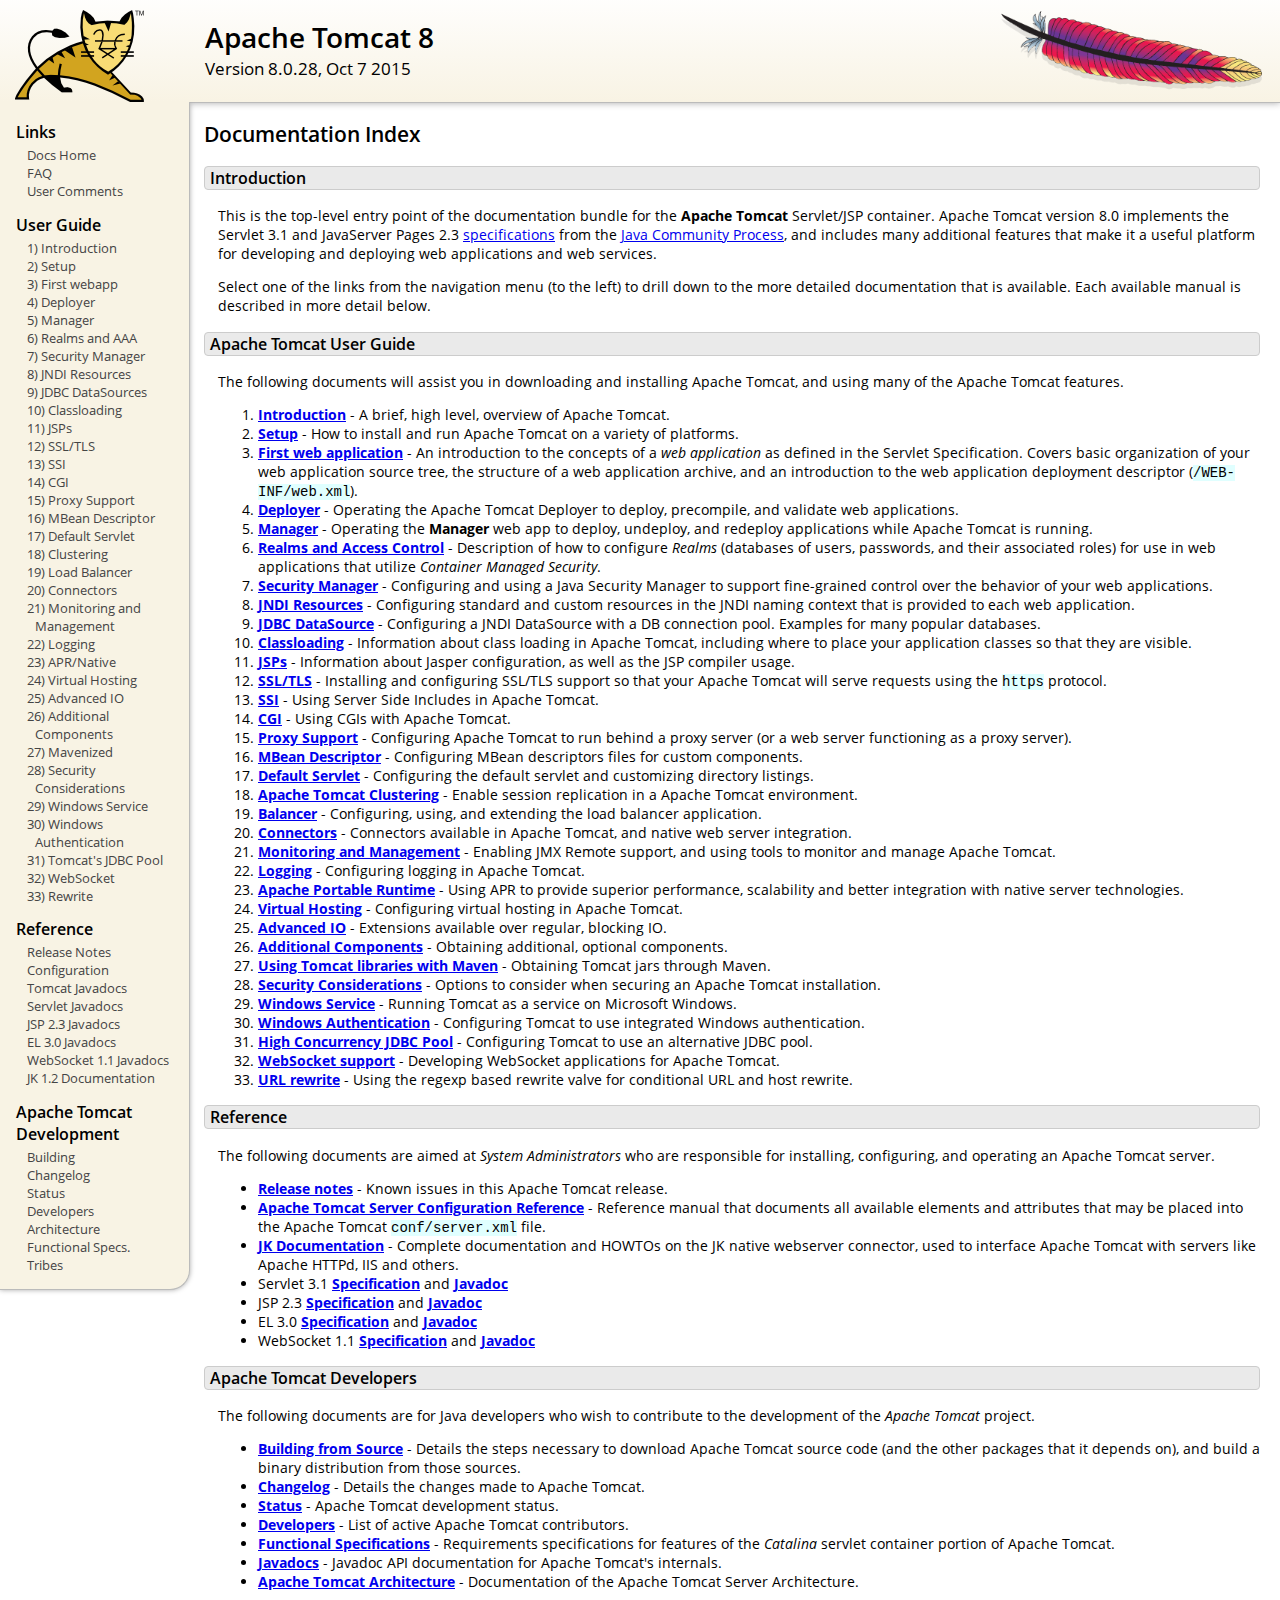
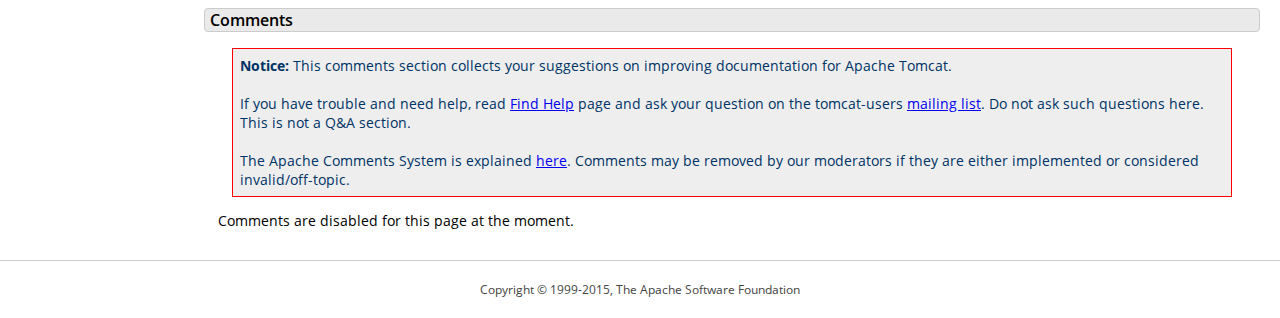
<file: apache-tomcat-8.0.28/webapps/docs/index.html>
<!DOCTYPE html SYSTEM "about:legacy-compat">
<html lang="en"><head><META http-equiv="Content-Type" content="text/html; charset=UTF-8"><link href="./images/docs-stylesheet.css" rel="stylesheet" type="text/css"><title>Apache Tomcat 8 (8.0.28) - Documentation Index</title><meta name="author" content="Craig R. McClanahan"><meta name="author" content="Remy Maucherat"><meta name="author" content="Yoav Shapira"><script type="application/javascript" data-comments-identifier="tomcat-8.0-doc/index">
    "use strict"; // Enable strict mode

    (function() {
      var thisScript = document.currentScript;
      if (!thisScript) { // Workaround for IE <= 11
        var scripts = document.getElementsByTagName("script");
        thisScript = scripts[scripts.length - 1];
      }
      document.addEventListener("DOMContentLoaded", (function() {
        var commentsDiv = document.getElementById("comments_thread");
        var commentsShortname = "tomcat";
        var commentsIdentifier = "http://tomcat.apache.org/" +
          thisScript.getAttribute("data-comments-identifier") + ".html";

        (function(w, d) {
          if (w.location.hostname.toLowerCase() == "tomcat.apache.org") {
            var s = d.createElement("script");
            s.type = "application/javascript";
            s.async = true;
            s.src = "https://comments.apache.org/show_comments.lua?site=" +
              encodeURIComponent(commentsShortname) +
              "&page=" + encodeURIComponent(commentsIdentifier);
            d.head.appendChild(s);
          } else {
            commentsDiv.appendChild(d.createTextNode("Comments are disabled for this page at the moment."));
          }
        })(window, document);
      }), false);
    })();
  </script></head><body><div id="wrapper"><header><div id="header"><div><div><div class="logo noPrint"><a href="http://tomcat.apache.org/"><img alt="Tomcat Home" src="./images/tomcat.png"></a></div><div style="height: 1px;"></div><div class="asfLogo noPrint"><a href="http://www.apache.org/" target="_blank"><img src="./images/asf-feather.png" alt="The Apache Software Foundation" style="width: 266px; height: 83px;"></a></div><h1>Apache Tomcat 8</h1><div class="versionInfo">
          Version 8.0.28,
          <time datetime="2015-10-07">Oct 7 2015</time></div><div style="height: 1px;"></div><div style="clear: left;"></div></div></div></div></header><div id="middle"><div><div id="mainLeft" class="noprint"><div><nav><div><h2>Links</h2><ul><li><a href="index.html">Docs Home</a></li><li><a href="http://wiki.apache.org/tomcat/FAQ">FAQ</a></li><li><a href="#comments_section">User Comments</a></li></ul></div><div><h2>User Guide</h2><ul><li><a href="introduction.html">1) Introduction</a></li><li><a href="setup.html">2) Setup</a></li><li><a href="appdev/index.html">3) First webapp</a></li><li><a href="deployer-howto.html">4) Deployer</a></li><li><a href="manager-howto.html">5) Manager</a></li><li><a href="realm-howto.html">6) Realms and AAA</a></li><li><a href="security-manager-howto.html">7) Security Manager</a></li><li><a href="jndi-resources-howto.html">8) JNDI Resources</a></li><li><a href="jndi-datasource-examples-howto.html">9) JDBC DataSources</a></li><li><a href="class-loader-howto.html">10) Classloading</a></li><li><a href="jasper-howto.html">11) JSPs</a></li><li><a href="ssl-howto.html">12) SSL/TLS</a></li><li><a href="ssi-howto.html">13) SSI</a></li><li><a href="cgi-howto.html">14) CGI</a></li><li><a href="proxy-howto.html">15) Proxy Support</a></li><li><a href="mbeans-descriptor-howto.html">16) MBean Descriptor</a></li><li><a href="default-servlet.html">17) Default Servlet</a></li><li><a href="cluster-howto.html">18) Clustering</a></li><li><a href="balancer-howto.html">19) Load Balancer</a></li><li><a href="connectors.html">20) Connectors</a></li><li><a href="monitoring.html">21) Monitoring and Management</a></li><li><a href="logging.html">22) Logging</a></li><li><a href="apr.html">23) APR/Native</a></li><li><a href="virtual-hosting-howto.html">24) Virtual Hosting</a></li><li><a href="aio.html">25) Advanced IO</a></li><li><a href="extras.html">26) Additional Components</a></li><li><a href="maven-jars.html">27) Mavenized</a></li><li><a href="security-howto.html">28) Security Considerations</a></li><li><a href="windows-service-howto.html">29) Windows Service</a></li><li><a href="windows-auth-howto.html">30) Windows Authentication</a></li><li><a href="jdbc-pool.html">31) Tomcat's JDBC Pool</a></li><li><a href="web-socket-howto.html">32) WebSocket</a></li><li><a href="rewrite.html">33) Rewrite</a></li></ul></div><div><h2>Reference</h2><ul><li><a href="RELEASE-NOTES.txt">Release Notes</a></li><li><a href="config/index.html">Configuration</a></li><li><a href="api/index.html">Tomcat Javadocs</a></li><li><a href="servletapi/index.html">Servlet Javadocs</a></li><li><a href="jspapi/index.html">JSP 2.3 Javadocs</a></li><li><a href="elapi/index.html">EL 3.0 Javadocs</a></li><li><a href="websocketapi/index.html">WebSocket 1.1 Javadocs</a></li><li><a href="http://tomcat.apache.org/connectors-doc/">JK 1.2 Documentation</a></li></ul></div><div><h2>Apache Tomcat Development</h2><ul><li><a href="building.html">Building</a></li><li><a href="changelog.html">Changelog</a></li><li><a href="http://wiki.apache.org/tomcat/TomcatVersions">Status</a></li><li><a href="developers.html">Developers</a></li><li><a href="architecture/index.html">Architecture</a></li><li><a href="funcspecs/index.html">Functional Specs.</a></li><li><a href="tribes/introduction.html">Tribes</a></li></ul></div></nav></div></div><div id="mainRight"><div id="content"><h2>Documentation Index</h2><h3 id="Introduction">Introduction</h3><div class="text">

<p>This is the top-level entry point of the documentation bundle for the
<strong>Apache Tomcat</strong> Servlet/JSP container.  Apache Tomcat version
8.0 implements the Servlet 3.1 and JavaServer Pages 2.3
<a href="http://wiki.apache.org/tomcat/Specifications">specifications</a> from the
<a href="http://www.jcp.org">Java Community Process</a>, and includes many
additional features that make it a useful platform for developing and deploying
web applications and web services.</p>

<p>Select one of the links from the navigation menu (to the left) to drill
down to the more detailed documentation that is available.  Each available
manual is described in more detail below.</p>

</div><h3 id="Apache_Tomcat_User_Guide">Apache Tomcat User Guide</h3><div class="text">

<p>The following documents will assist you in downloading and installing
Apache Tomcat, and using many of the Apache Tomcat features.</p>

<ol>
<li><a href="introduction.html"><strong>Introduction</strong></a> - A
    brief, high level, overview of Apache Tomcat.</li>
<li><a href="setup.html"><strong>Setup</strong></a> - How to install and run
    Apache Tomcat on a variety of platforms.</li>
<li><a href="appdev/index.html"><strong>First web application</strong></a>
    - An introduction to the concepts of a <em>web application</em> as defined
    in the Servlet Specification.  Covers basic organization of your web application
    source tree, the structure of a web application archive, and an
    introduction to the web application deployment descriptor
    (<code>/WEB-INF/web.xml</code>).</li>
<li><a href="deployer-howto.html"><strong>Deployer</strong></a> -
    Operating the Apache Tomcat Deployer to deploy, precompile, and validate web
    applications.</li>
<li><a href="manager-howto.html"><strong>Manager</strong></a> -
    Operating the <strong>Manager</strong> web app to deploy, undeploy, and
    redeploy applications while Apache Tomcat is running.</li>
<li><a href="realm-howto.html"><strong>Realms and Access Control</strong></a>
    - Description of how to configure <em>Realms</em> (databases of users,
    passwords, and their associated roles) for use in web applications that
    utilize <em>Container Managed Security</em>.</li>
<li><a href="security-manager-howto.html"><strong>Security Manager</strong></a>
    - Configuring and using a Java Security Manager to
    support fine-grained control over the behavior of your web applications.
    </li>
<li><a href="jndi-resources-howto.html"><strong>JNDI Resources</strong></a>
    - Configuring standard and custom resources in the JNDI naming context
    that is provided to each web application.</li>
<li><a href="jndi-datasource-examples-howto.html">
    <strong>JDBC DataSource</strong></a>
    - Configuring a JNDI DataSource with a DB connection pool.
    Examples for many popular databases.</li>
<li><a href="class-loader-howto.html"><strong>Classloading</strong></a>
    - Information about class loading in Apache Tomcat, including where to place
    your application classes so that they are visible.</li>
<li><a href="jasper-howto.html"><strong>JSPs</strong></a>
    - Information about Jasper configuration, as well as the JSP compiler
    usage.</li>
<li><a href="ssl-howto.html"><strong>SSL/TLS</strong></a> -
    Installing and configuring SSL/TLS support so that your Apache Tomcat will
    serve requests using the <code>https</code> protocol.</li>
<li><a href="ssi-howto.html"><strong>SSI</strong></a> -
    Using Server Side Includes in Apache Tomcat.</li>
<li><a href="cgi-howto.html"><strong>CGI</strong></a> -
    Using CGIs with Apache Tomcat.</li>
<li><a href="proxy-howto.html"><strong>Proxy Support</strong></a> -
    Configuring Apache Tomcat to run behind a proxy server (or a web server
    functioning as a proxy server).</li>
<li><a href="mbeans-descriptor-howto.html"><strong>MBean Descriptor</strong></a> -
    Configuring MBean descriptors files for custom components.</li>
<li><a href="default-servlet.html"><strong>Default Servlet</strong></a> -
    Configuring the default servlet and customizing directory listings.</li>
<li><a href="cluster-howto.html"><strong>Apache Tomcat Clustering</strong></a> -
    Enable session replication in a Apache Tomcat environment.</li>
<li><a href="balancer-howto.html"><strong>Balancer</strong></a> -
    Configuring, using, and extending the load balancer application.</li>
<li><a href="connectors.html"><strong>Connectors</strong></a> -
    Connectors available in Apache Tomcat, and native web server integration.</li>
<li><a href="monitoring.html"><strong>Monitoring and Management</strong></a> -
    Enabling JMX Remote support, and using tools to monitor and manage Apache Tomcat.</li>
<li><a href="logging.html"><strong>Logging</strong></a> -
    Configuring logging in Apache Tomcat.</li>
<li><a href="apr.html"><strong>Apache Portable Runtime</strong></a> -
    Using APR to provide superior performance, scalability and better
    integration with native server technologies.</li>
<li><a href="virtual-hosting-howto.html"><strong>Virtual Hosting</strong></a> -
    Configuring virtual hosting in Apache Tomcat.</li>
<li><a href="aio.html"><strong>Advanced IO</strong></a> -
    Extensions available over regular, blocking IO.</li>
<li><a href="extras.html"><strong>Additional Components</strong></a> -
    Obtaining additional, optional components.</li>
<li><a href="maven-jars.html"><strong>Using Tomcat libraries with Maven</strong></a> -
    Obtaining Tomcat jars through Maven.</li>
<li><a href="security-howto.html"><strong>Security Considerations</strong></a> -
    Options to consider when securing an Apache Tomcat installation.</li>
<li><a href="windows-service-howto.html"><strong>Windows Service</strong></a> -
    Running Tomcat as a service on Microsoft Windows.</li>
<li><a href="windows-auth-howto.html"><strong>Windows Authentication</strong></a> -
    Configuring Tomcat to use integrated Windows authentication.</li>
<li><a href="jdbc-pool.html"><strong>High Concurrency JDBC Pool</strong></a> -
    Configuring Tomcat to use an alternative JDBC pool.</li>
<li><a href="web-socket-howto.html"><strong>WebSocket support</strong></a> -
    Developing WebSocket applications for Apache Tomcat.</li>
<li><a href="rewrite.html"><strong>URL rewrite</strong></a> -
    Using the regexp based rewrite valve for conditional URL and host rewrite.</li>

</ol>

</div><h3 id="Reference">Reference</h3><div class="text">

<p>The following documents are aimed at <em>System Administrators</em> who
are responsible for installing, configuring, and operating an Apache Tomcat server.
</p>
<ul>
<li><a href="RELEASE-NOTES.txt"><strong>Release notes</strong></a>
    - Known issues in this Apache Tomcat release.
    </li>
<li><a href="config/index.html"><strong>Apache Tomcat Server Configuration Reference</strong></a>
    - Reference manual that documents all available elements and attributes
      that may be placed into the Apache Tomcat <code>conf/server.xml</code> file.
    </li>
<li><a href="http://tomcat.apache.org/connectors-doc/index.html"><strong>JK Documentation</strong></a>
    - Complete documentation and HOWTOs on the JK native webserver connector,
      used to interface Apache Tomcat with servers like Apache HTTPd, IIS
      and others.</li>
<li>Servlet 3.1
    <a href="http://jcp.org/aboutJava/communityprocess/final/jsr340/index.html">
    <strong>Specification</strong></a> and
    <a href="http://docs.oracle.com/javaee/7/api/javax/servlet/package-summary.html">
    <strong>Javadoc</strong></a>
    </li>
<li>JSP 2.3
    <a href="http://jcp.org/aboutJava/communityprocess/mrel/jsr245/index2.html">
    <strong>Specification</strong></a> and
    <a href="http://docs.oracle.com/javaee/7/api/javax/servlet/jsp/package-summary.html">
    <strong>Javadoc</strong></a>
    </li>
<li>EL 3.0
    <a href="http://jcp.org/aboutJava/communityprocess/final/jsr341/index.html">
    <strong>Specification</strong></a> and
    <a href="http://docs.oracle.com/javaee/7/api/javax/el/package-summary.html">
    <strong>Javadoc</strong></a>
    </li>
<li>WebSocket 1.1
    <a href="https://jcp.org/aboutJava/communityprocess/mrel/jsr356/index.html">
    <strong>Specification</strong></a> and
    <a href="http://docs.oracle.com/javaee/7/api/javax/websocket/package-summary.html">
    <strong>Javadoc</strong></a>
    </li>
</ul>

</div><h3 id="Apache_Tomcat_Developers">Apache Tomcat Developers</h3><div class="text">

<p>The following documents are for Java developers who wish to contribute to
the development of the <em>Apache Tomcat</em> project.</p>
<ul>
<li><a href="building.html"><strong>Building from Source</strong></a> -
    Details the steps necessary to download Apache Tomcat source code (and the
    other packages that it depends on), and build a binary distribution from
    those sources.
    </li>
<li><a href="changelog.html"><strong>Changelog</strong></a> - Details the
    changes made to Apache Tomcat.
    </li>
<li><a href="http://wiki.apache.org/tomcat/TomcatVersions"><strong>Status</strong></a> -
    Apache Tomcat development status.
    </li>
<li><a href="developers.html"><strong>Developers</strong></a> - List of active
    Apache Tomcat contributors.
    </li>
<li><a href="funcspecs/index.html"><strong>Functional Specifications</strong></a>
    - Requirements specifications for features of the <em>Catalina</em> servlet
    container portion of Apache Tomcat.</li>
<li><a href="api/index.html"><strong>Javadocs</strong></a>
    - Javadoc API documentation for Apache Tomcat's internals.</li>
<li><a href="architecture/index.html"><strong>Apache Tomcat Architecture</strong></a>
    - Documentation of the Apache Tomcat Server Architecture.</li>
</ul>

</div><div class="noprint"><h3 id="comments_section">
                  Comments
                </h3><div class="text"><p class="notice"><strong>Notice: </strong>This comments section collects your suggestions
                    on improving documentation for Apache Tomcat.<br><br>
                    If you have trouble and need help, read
                    <a href="http://tomcat.apache.org/findhelp.html">Find Help</a> page
                    and ask your question on the tomcat-users
                    <a href="http://tomcat.apache.org/lists.html">mailing list</a>.
                    Do not ask such questions here. This is not a Q&amp;A section.<br><br>
                    The Apache Comments System is explained <a href="./comments.html">here</a>.
                    Comments may be removed by our moderators if they are either
                    implemented or considered invalid/off-topic.
                  </p><div id="comments_thread"></div></div></div></div></div></div></div><footer><div id="footer">
    Copyright &copy; 1999-2015, The Apache Software Foundation
  </div></footer></div></body></html>
</file>
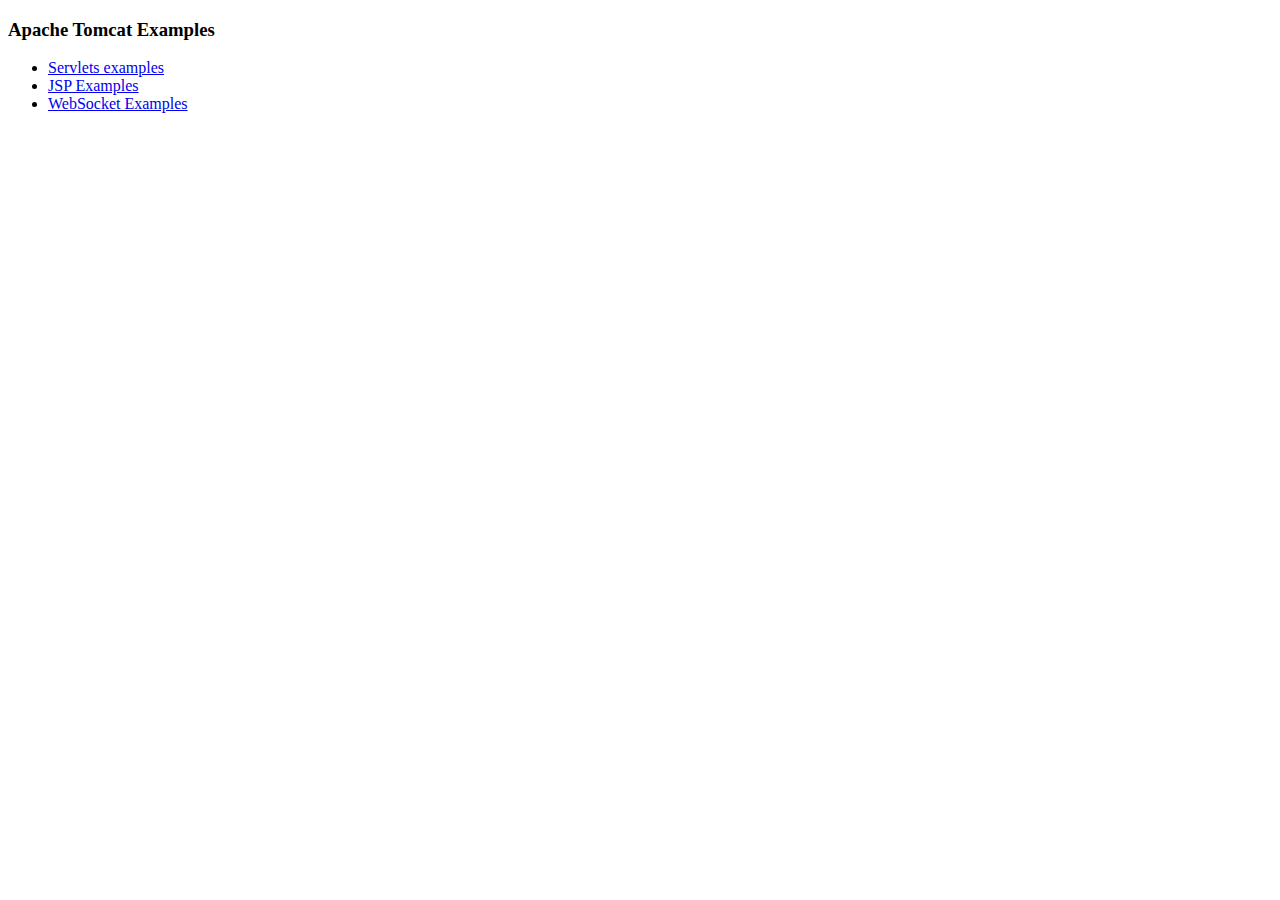
<file: apache-tomcat-8.0.28/webapps/examples/index.html>
<!--
  Licensed to the Apache Software Foundation (ASF) under one or more
  contributor license agreements.  See the NOTICE file distributed with
  this work for additional information regarding copyright ownership.
  The ASF licenses this file to You under the Apache License, Version 2.0
  (the "License"); you may not use this file except in compliance with
  the License.  You may obtain a copy of the License at

      http://www.apache.org/licenses/LICENSE-2.0

  Unless required by applicable law or agreed to in writing, software
  distributed under the License is distributed on an "AS IS" BASIS,
  WITHOUT WARRANTIES OR CONDITIONS OF ANY KIND, either express or implied.
  See the License for the specific language governing permissions and
  limitations under the License.
-->
<!DOCTYPE HTML><html lang="en"><head>
<meta charset="UTF-8">
<title>Apache Tomcat Examples</title>
</head>
<body>
<p>
<h3>Apache Tomcat Examples</H3>
<p></p>
<ul>
<li><a href="servlets">Servlets examples</a></li>
<li><a href="jsp">JSP Examples</a></li>
<li><a href="websocket/index.xhtml">WebSocket Examples</a></li>
</ul>
</body></html>
</file>
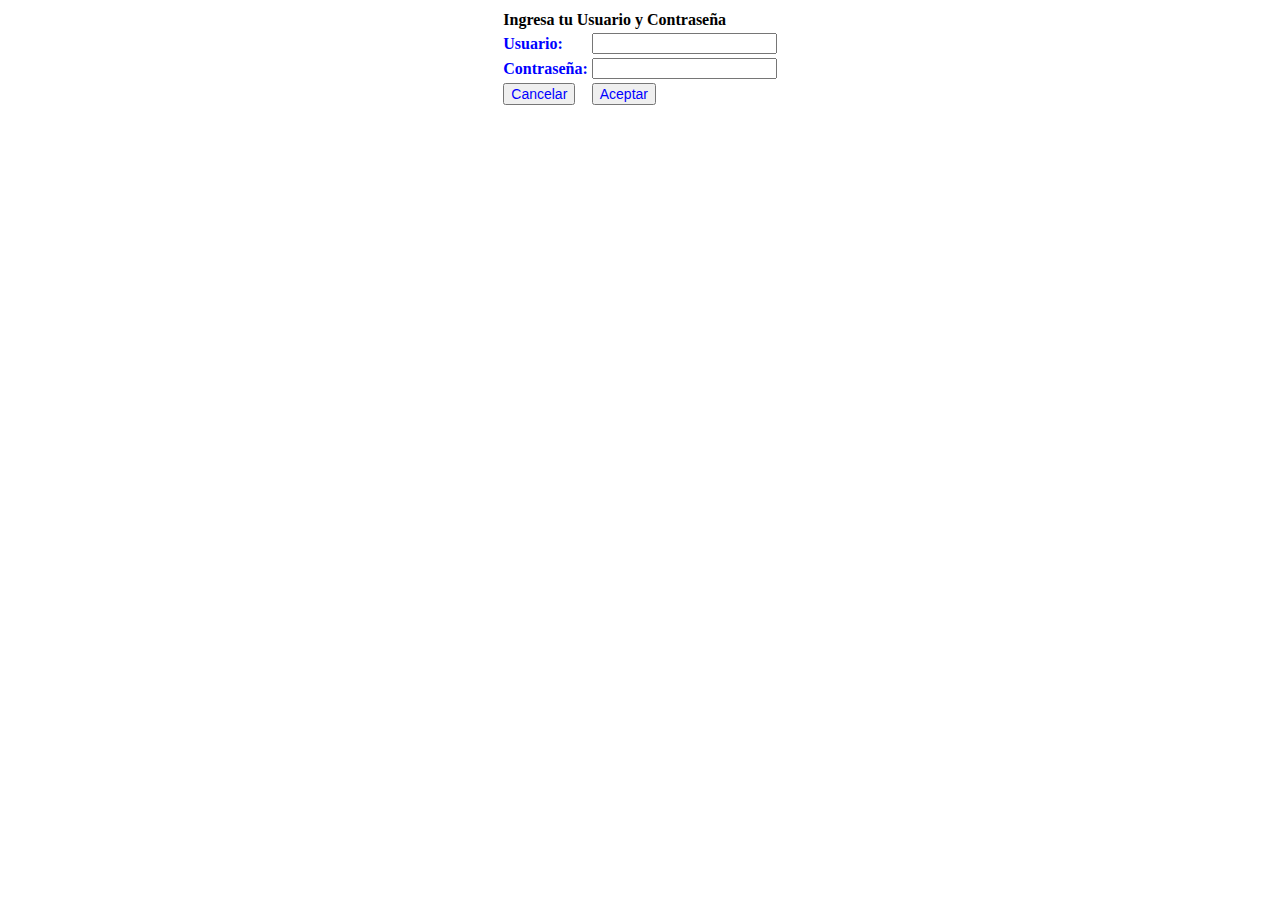
<file: apache-tomcat-8.0.28/webapps/Nombre_A_Definir_WebCitas/index.html>
<!-- <!DOCTYPE html> -->
<!-- <html> -->
<!--   <head> -->
<!--     <meta charset="UTF-8"> -->
<!--     <\!-- <link rel="stylesheet" href="Movie_Web.css" typ="text/css"> -\-> -->
<!--     <title>PENDIENTE</title> -->
<!--   </head> -->
<!--   <body> -->

<!--     <form method="post" action="/inicioSesion"> -->

<!--      Mail: <input type="email" name="user"/> -->

<!--      Contraseña: <input type="password" name="password"/> -->

<!--      <input type="submit" value="Pa' dentro" /> -->

<!--     </form> -->

    
<!--   </body> -->



<!DOCTYPE html>

<html>

<head>

<meta charset="UTF-8">

<title>Login Web</title>





</head><script type="text/javascript" lang="JavaScript">

  function validarDatos(){

      var usuario=document.getElementById("usuario");

      var password=document.getElementById("password");

      if(usuario.value=="" || usuario.value=='' || usuario.value==null){

	  alert("Ingresa tu usuario y contraseña");

	  usuario.focus();

	  return false;

      }else if(password.value=="" || password.value=='' || password.value==null){

	  alert("Ingresa tu contraseña y contraseña");

	  password.focus();

	  return false;

	  

      }else{

	  return true;

      }

  }



</script>

<body>



<form action="loginWeb" method="post" onsubmit="return validarDatos();">

<table align="center"> 

<tr>

<td colspan="2" style="font-weight:bold; size: 20px ">Ingresa tu Usuario y Contraseña</td>

</tr>

<tr>

<td style="font-weight: bold; size: 12px; color:blue; align:right">Usuario:</td>

<td><input type="text" name="usuario" id="usuario"></td>

</tr>

<tr>

<td style="font-weight: bold; size: 12px; color:blue; align: right">Contraseña:</td>

<td><input type="password" name="password" id="password"></td>

</tr>

<tr>

<td><input type="button" value="Cancelar" style=font-size:14px;color:blue; ></td>

<td><input type="submit" value="Aceptar"  style=font-size:14px;color:blue; ></td>

</tr>

</table>

</form>



</body>

</html>
</file>
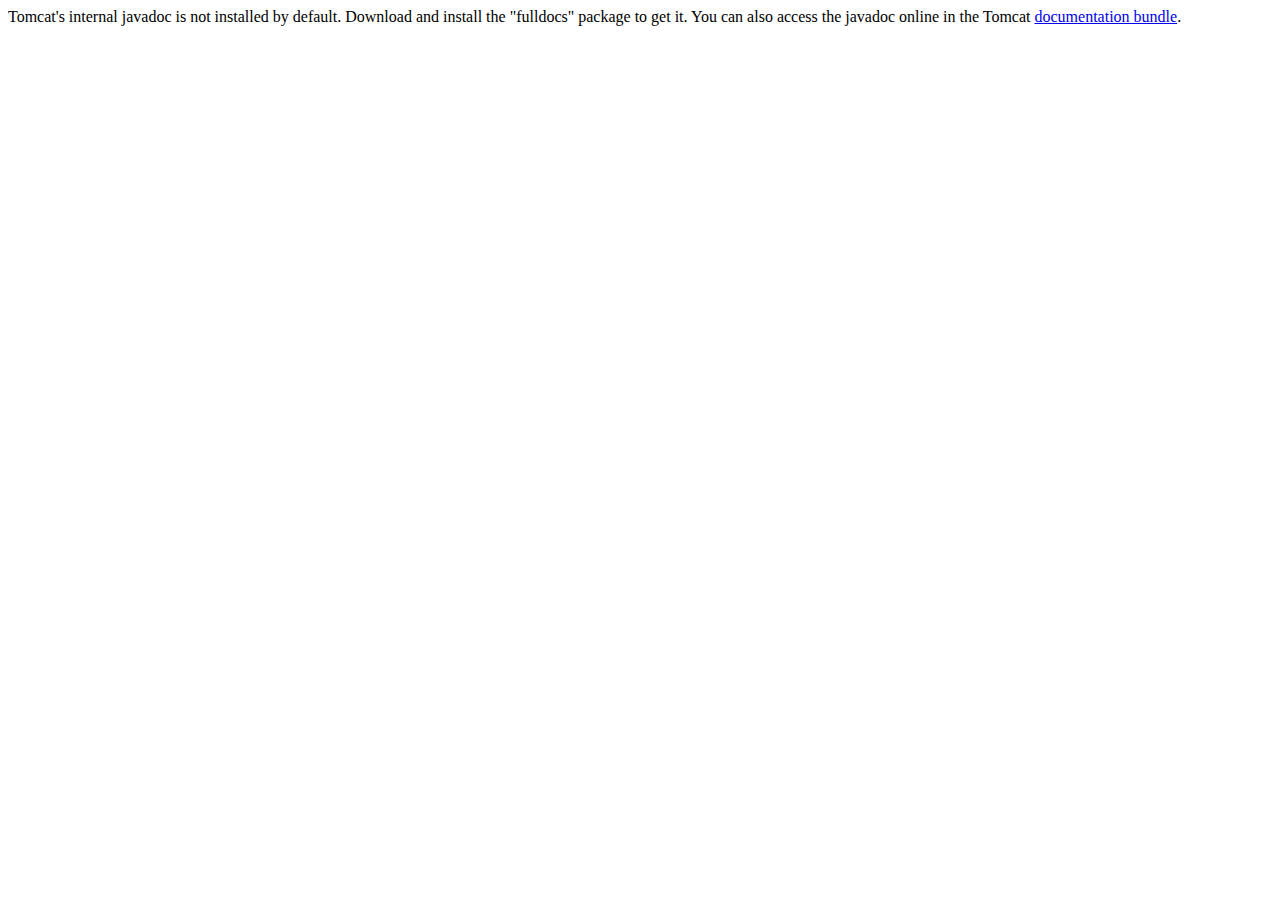
<file: apache-tomcat-8.0.28/webapps/docs/api/index.html>
<!--
  Licensed to the Apache Software Foundation (ASF) under one or more
  contributor license agreements.  See the NOTICE file distributed with
  this work for additional information regarding copyright ownership.
  The ASF licenses this file to You under the Apache License, Version 2.0
  (the "License"); you may not use this file except in compliance with
  the License.  You may obtain a copy of the License at

      http://www.apache.org/licenses/LICENSE-2.0

  Unless required by applicable law or agreed to in writing, software
  distributed under the License is distributed on an "AS IS" BASIS,
  WITHOUT WARRANTIES OR CONDITIONS OF ANY KIND, either express or implied.
  See the License for the specific language governing permissions and
  limitations under the License.
-->
<!DOCTYPE html>
<html>
    <head>
    <meta charset="UTF-8" />
    <title>API docs</title>
</head>

<body>

Tomcat's internal javadoc is not installed by default. Download and install
the "fulldocs" package to get it.

You can also access the javadoc online in the Tomcat
<a href="http://tomcat.apache.org/tomcat-8.0-doc/">
documentation bundle</a>.

</body>
</html>
</file>
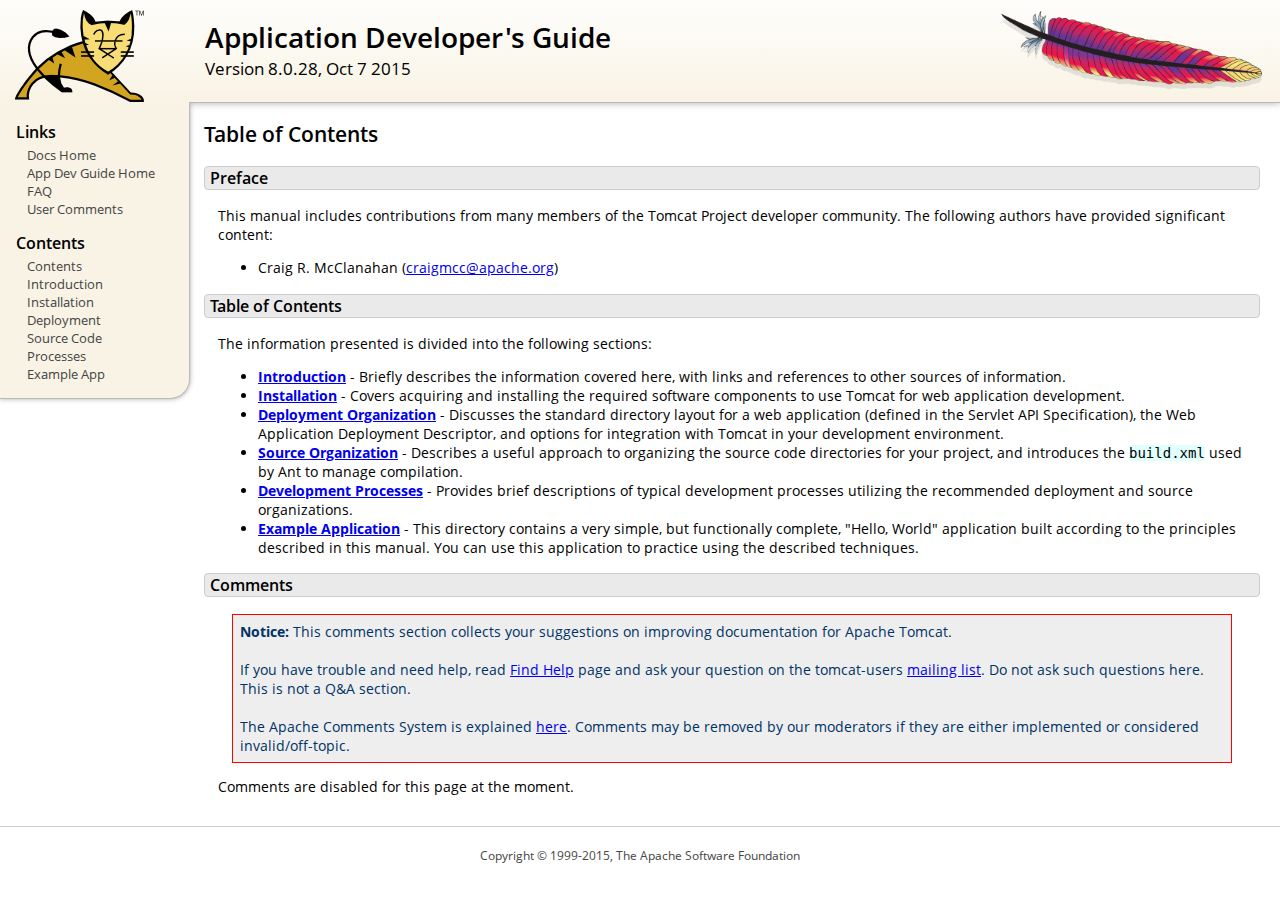
<file: apache-tomcat-8.0.28/webapps/docs/appdev/index.html>
<!DOCTYPE html SYSTEM "about:legacy-compat">
<html lang="en"><head><META http-equiv="Content-Type" content="text/html; charset=UTF-8"><link href="../images/docs-stylesheet.css" rel="stylesheet" type="text/css"><title>Application Developer's Guide (8.0.28) - Table of Contents</title><meta name="author" content="Craig R. McClanahan"><script type="application/javascript" data-comments-identifier="tomcat-8.0-doc/appdev/index">
    "use strict"; // Enable strict mode

    (function() {
      var thisScript = document.currentScript;
      if (!thisScript) { // Workaround for IE <= 11
        var scripts = document.getElementsByTagName("script");
        thisScript = scripts[scripts.length - 1];
      }
      document.addEventListener("DOMContentLoaded", (function() {
        var commentsDiv = document.getElementById("comments_thread");
        var commentsShortname = "tomcat";
        var commentsIdentifier = "http://tomcat.apache.org/" +
          thisScript.getAttribute("data-comments-identifier") + ".html";

        (function(w, d) {
          if (w.location.hostname.toLowerCase() == "tomcat.apache.org") {
            var s = d.createElement("script");
            s.type = "application/javascript";
            s.async = true;
            s.src = "https://comments.apache.org/show_comments.lua?site=" +
              encodeURIComponent(commentsShortname) +
              "&page=" + encodeURIComponent(commentsIdentifier);
            d.head.appendChild(s);
          } else {
            commentsDiv.appendChild(d.createTextNode("Comments are disabled for this page at the moment."));
          }
        })(window, document);
      }), false);
    })();
  </script></head><body><div id="wrapper"><header><div id="header"><div><div><div class="logo noPrint"><a href="http://tomcat.apache.org/"><img alt="Tomcat Home" src="../images/tomcat.png"></a></div><div style="height: 1px;"></div><div class="asfLogo noPrint"><a href="http://www.apache.org/" target="_blank"><img src="../images/asf-feather.png" alt="The Apache Software Foundation" style="width: 266px; height: 83px;"></a></div><h1>Application Developer's Guide</h1><div class="versionInfo">
          Version 8.0.28,
          <time datetime="2015-10-07">Oct 7 2015</time></div><div style="height: 1px;"></div><div style="clear: left;"></div></div></div></div></header><div id="middle"><div><div id="mainLeft" class="noprint"><div><nav><div><h2>Links</h2><ul><li><a href="../index.html">Docs Home</a></li><li><a href="index.html">App Dev Guide Home</a></li><li><a href="http://wiki.apache.org/tomcat/FAQ">FAQ</a></li><li><a href="#comments_section">User Comments</a></li></ul></div><div><h2>Contents</h2><ul><li><a href="index.html">Contents</a></li><li><a href="introduction.html">Introduction</a></li><li><a href="installation.html">Installation</a></li><li><a href="deployment.html">Deployment</a></li><li><a href="source.html">Source Code</a></li><li><a href="processes.html">Processes</a></li><li><a href="sample/">Example App</a></li></ul></div></nav></div></div><div id="mainRight"><div id="content"><h2>Table of Contents</h2><h3 id="Preface">Preface</h3><div class="text">

<p>This manual includes contributions from many members of the Tomcat Project
developer community.  The following authors have provided significant content:
</p>
<ul>
<li>Craig R. McClanahan
    (<a href="mailto:craigmcc@apache.org">craigmcc@apache.org</a>)</li>
</ul>

</div><h3 id="Table_of_Contents">Table of Contents</h3><div class="text">

<p>The information presented is divided into the following sections:</p>
<ul>
<li><a href="introduction.html"><strong>Introduction</strong></a> -
    Briefly describes the information covered here, with
    links and references to other sources of information.</li>
<li><a href="installation.html"><strong>Installation</strong></a> -
    Covers acquiring and installing the required software
    components to use Tomcat for web application development.</li>
<li><a href="deployment.html"><strong>Deployment Organization</strong></a> -
    Discusses the standard directory layout for a web application
    (defined in the Servlet API Specification), the Web Application
    Deployment Descriptor, and options for integration with Tomcat
    in your development environment.</li>
<li><a href="source.html"><strong>Source Organization</strong></a> -
    Describes a useful approach to organizing the source code
    directories for your project, and introduces the
    <code>build.xml</code> used by Ant to manage compilation.</li>
<li><a href="processes.html"><strong>Development Processes</strong></a> -
    Provides brief descriptions of typical development processes
    utilizing the recommended deployment and source organizations.</li>
<li><a href="sample/" target="_blank"><strong>Example Application</strong></a> -
    This directory contains a very simple, but functionally complete,
    "Hello, World" application built according to the principles
    described in this manual.  You can use this application to
    practice using the described techniques.</li>
</ul>

</div><div class="noprint"><h3 id="comments_section">
                  Comments
                </h3><div class="text"><p class="notice"><strong>Notice: </strong>This comments section collects your suggestions
                    on improving documentation for Apache Tomcat.<br><br>
                    If you have trouble and need help, read
                    <a href="http://tomcat.apache.org/findhelp.html">Find Help</a> page
                    and ask your question on the tomcat-users
                    <a href="http://tomcat.apache.org/lists.html">mailing list</a>.
                    Do not ask such questions here. This is not a Q&amp;A section.<br><br>
                    The Apache Comments System is explained <a href="../comments.html">here</a>.
                    Comments may be removed by our moderators if they are either
                    implemented or considered invalid/off-topic.
                  </p><div id="comments_thread"></div></div></div></div></div></div></div><footer><div id="footer">
    Copyright &copy; 1999-2015, The Apache Software Foundation
  </div></footer></div></body></html>
</file>
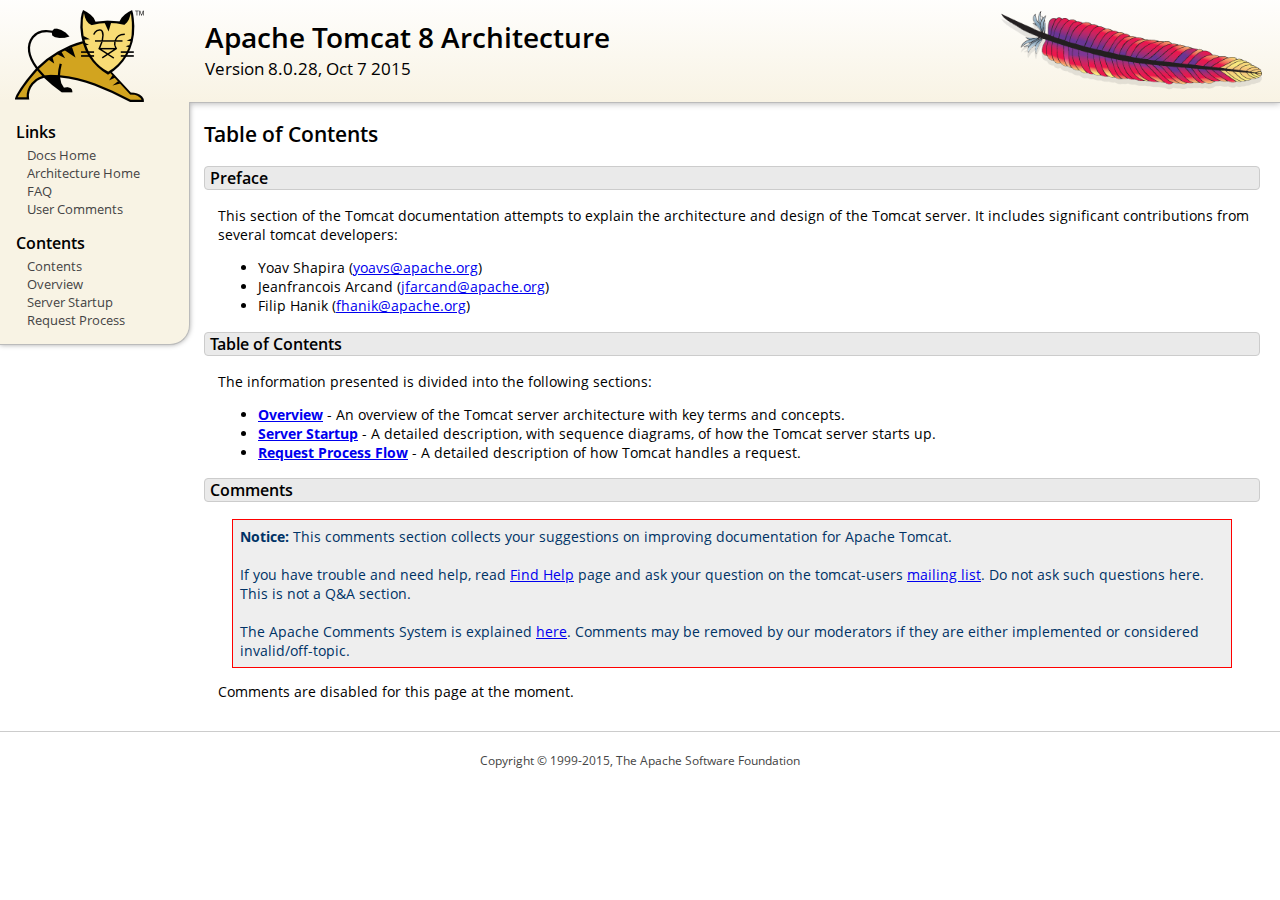
<file: apache-tomcat-8.0.28/webapps/docs/architecture/index.html>
<!DOCTYPE html SYSTEM "about:legacy-compat">
<html lang="en"><head><META http-equiv="Content-Type" content="text/html; charset=UTF-8"><link href="../images/docs-stylesheet.css" rel="stylesheet" type="text/css"><title>Apache Tomcat 8 Architecture (8.0.28) - Table of Contents</title><meta name="author" content="Yoav Shapira"><script type="application/javascript" data-comments-identifier="tomcat-8.0-doc/architecture/index">
    "use strict"; // Enable strict mode

    (function() {
      var thisScript = document.currentScript;
      if (!thisScript) { // Workaround for IE <= 11
        var scripts = document.getElementsByTagName("script");
        thisScript = scripts[scripts.length - 1];
      }
      document.addEventListener("DOMContentLoaded", (function() {
        var commentsDiv = document.getElementById("comments_thread");
        var commentsShortname = "tomcat";
        var commentsIdentifier = "http://tomcat.apache.org/" +
          thisScript.getAttribute("data-comments-identifier") + ".html";

        (function(w, d) {
          if (w.location.hostname.toLowerCase() == "tomcat.apache.org") {
            var s = d.createElement("script");
            s.type = "application/javascript";
            s.async = true;
            s.src = "https://comments.apache.org/show_comments.lua?site=" +
              encodeURIComponent(commentsShortname) +
              "&page=" + encodeURIComponent(commentsIdentifier);
            d.head.appendChild(s);
          } else {
            commentsDiv.appendChild(d.createTextNode("Comments are disabled for this page at the moment."));
          }
        })(window, document);
      }), false);
    })();
  </script></head><body><div id="wrapper"><header><div id="header"><div><div><div class="logo noPrint"><a href="http://tomcat.apache.org/"><img alt="Tomcat Home" src="../images/tomcat.png"></a></div><div style="height: 1px;"></div><div class="asfLogo noPrint"><a href="http://www.apache.org/" target="_blank"><img src="../images/asf-feather.png" alt="The Apache Software Foundation" style="width: 266px; height: 83px;"></a></div><h1>Apache Tomcat 8 Architecture</h1><div class="versionInfo">
          Version 8.0.28,
          <time datetime="2015-10-07">Oct 7 2015</time></div><div style="height: 1px;"></div><div style="clear: left;"></div></div></div></div></header><div id="middle"><div><div id="mainLeft" class="noprint"><div><nav><div><h2>Links</h2><ul><li><a href="../index.html">Docs Home</a></li><li><a href="index.html">Architecture Home</a></li><li><a href="http://wiki.apache.org/tomcat/FAQ">FAQ</a></li><li><a href="#comments_section">User Comments</a></li></ul></div><div><h2>Contents</h2><ul><li><a href="index.html">Contents</a></li><li><a href="overview.html">Overview</a></li><li><a href="startup.html">Server Startup</a></li><li><a href="requestProcess.html">Request Process</a></li></ul></div></nav></div></div><div id="mainRight"><div id="content"><h2>Table of Contents</h2><h3 id="Preface">Preface</h3><div class="text">

<p>This section of the Tomcat documentation attempts to explain
the architecture and design of the Tomcat server.  It includes significant
contributions from several tomcat developers:
</p>
<ul>
<li>Yoav Shapira
    (<a href="mailto:yoavs@apache.org">yoavs@apache.org</a>)</li>
<li>Jeanfrancois Arcand
    (<a href="mailto:jfarcand@apache.org">jfarcand@apache.org</a>)</li>
<li>Filip Hanik
    (<a href="mailto:fhanik@apache.org">fhanik@apache.org</a>)</li>
</ul>

</div><h3 id="Table_of_Contents">Table of Contents</h3><div class="text">

<p>The information presented is divided into the following sections:</p>
<ul>
<li><a href="overview.html"><strong>Overview</strong></a> -
    An overview of the Tomcat server architecture with key terms
    and concepts.</li>
<li><a href="startup.html"><strong>Server Startup</strong></a> -
    A detailed description, with sequence diagrams, of how the Tomcat
    server starts up.</li>
<li><a href="requestProcess.html"><strong>Request Process Flow</strong></a> -
    A detailed description of how Tomcat handles a request.</li>
</ul>

</div><div class="noprint"><h3 id="comments_section">
                  Comments
                </h3><div class="text"><p class="notice"><strong>Notice: </strong>This comments section collects your suggestions
                    on improving documentation for Apache Tomcat.<br><br>
                    If you have trouble and need help, read
                    <a href="http://tomcat.apache.org/findhelp.html">Find Help</a> page
                    and ask your question on the tomcat-users
                    <a href="http://tomcat.apache.org/lists.html">mailing list</a>.
                    Do not ask such questions here. This is not a Q&amp;A section.<br><br>
                    The Apache Comments System is explained <a href="../comments.html">here</a>.
                    Comments may be removed by our moderators if they are either
                    implemented or considered invalid/off-topic.
                  </p><div id="comments_thread"></div></div></div></div></div></div></div><footer><div id="footer">
    Copyright &copy; 1999-2015, The Apache Software Foundation
  </div></footer></div></body></html>
</file>
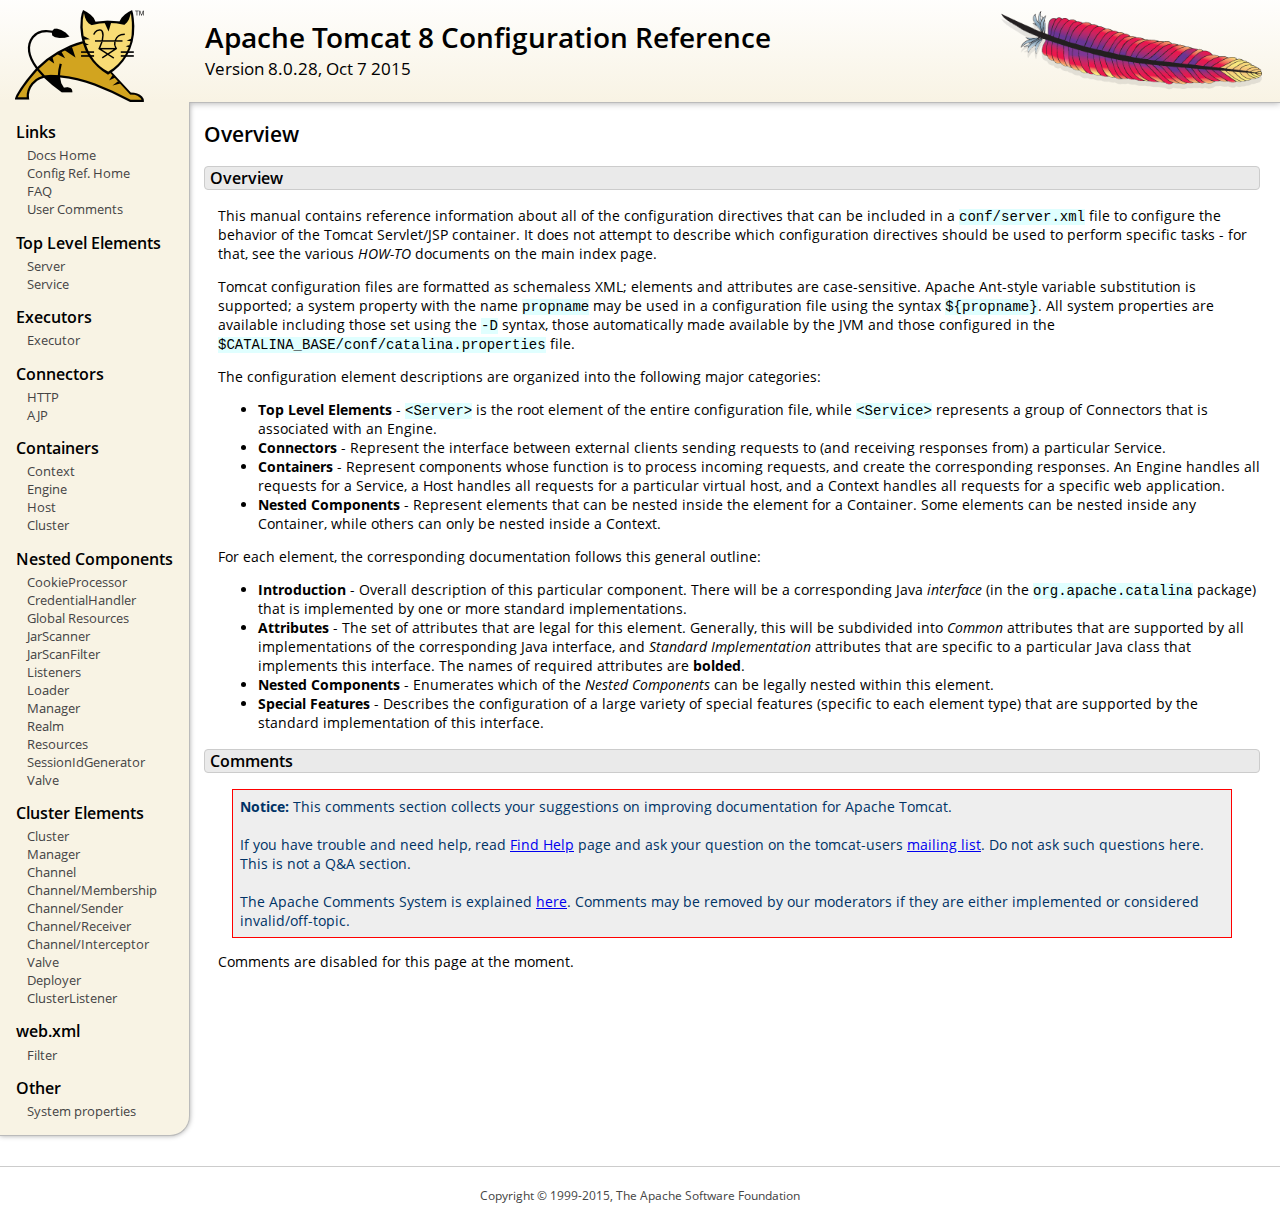
<file: apache-tomcat-8.0.28/webapps/docs/config/index.html>
<!DOCTYPE html SYSTEM "about:legacy-compat">
<html lang="en"><head><META http-equiv="Content-Type" content="text/html; charset=UTF-8"><link href="../images/docs-stylesheet.css" rel="stylesheet" type="text/css"><title>Apache Tomcat 8 Configuration Reference (8.0.28) - Overview</title><meta name="author" content="Craig R. McClanahan"><script type="application/javascript" data-comments-identifier="tomcat-8.0-doc/config/index">
    "use strict"; // Enable strict mode

    (function() {
      var thisScript = document.currentScript;
      if (!thisScript) { // Workaround for IE <= 11
        var scripts = document.getElementsByTagName("script");
        thisScript = scripts[scripts.length - 1];
      }
      document.addEventListener("DOMContentLoaded", (function() {
        var commentsDiv = document.getElementById("comments_thread");
        var commentsShortname = "tomcat";
        var commentsIdentifier = "http://tomcat.apache.org/" +
          thisScript.getAttribute("data-comments-identifier") + ".html";

        (function(w, d) {
          if (w.location.hostname.toLowerCase() == "tomcat.apache.org") {
            var s = d.createElement("script");
            s.type = "application/javascript";
            s.async = true;
            s.src = "https://comments.apache.org/show_comments.lua?site=" +
              encodeURIComponent(commentsShortname) +
              "&page=" + encodeURIComponent(commentsIdentifier);
            d.head.appendChild(s);
          } else {
            commentsDiv.appendChild(d.createTextNode("Comments are disabled for this page at the moment."));
          }
        })(window, document);
      }), false);
    })();
  </script></head><body><div id="wrapper"><header><div id="header"><div><div><div class="logo noPrint"><a href="http://tomcat.apache.org/"><img alt="Tomcat Home" src="../images/tomcat.png"></a></div><div style="height: 1px;"></div><div class="asfLogo noPrint"><a href="http://www.apache.org/" target="_blank"><img src="../images/asf-feather.png" alt="The Apache Software Foundation" style="width: 266px; height: 83px;"></a></div><h1>Apache Tomcat 8 Configuration Reference</h1><div class="versionInfo">
          Version 8.0.28,
          <time datetime="2015-10-07">Oct 7 2015</time></div><div style="height: 1px;"></div><div style="clear: left;"></div></div></div></div></header><div id="middle"><div><div id="mainLeft" class="noprint"><div><nav><div><h2>Links</h2><ul><li><a href="../index.html">Docs Home</a></li><li><a href="index.html">Config Ref. Home</a></li><li><a href="http://wiki.apache.org/tomcat/FAQ">FAQ</a></li><li><a href="#comments_section">User Comments</a></li></ul></div><div><h2>Top Level Elements</h2><ul><li><a href="server.html">Server</a></li><li><a href="service.html">Service</a></li></ul></div><div><h2>Executors</h2><ul><li><a href="executor.html">Executor</a></li></ul></div><div><h2>Connectors</h2><ul><li><a href="http.html">HTTP</a></li><li><a href="ajp.html">AJP</a></li></ul></div><div><h2>Containers</h2><ul><li><a href="context.html">Context</a></li><li><a href="engine.html">Engine</a></li><li><a href="host.html">Host</a></li><li><a href="cluster.html">Cluster</a></li></ul></div><div><h2>Nested Components</h2><ul><li><a href="cookie-processor.html">CookieProcessor</a></li><li><a href="credentialhandler.html">CredentialHandler</a></li><li><a href="globalresources.html">Global Resources</a></li><li><a href="jar-scanner.html">JarScanner</a></li><li><a href="jar-scan-filter.html">JarScanFilter</a></li><li><a href="listeners.html">Listeners</a></li><li><a href="loader.html">Loader</a></li><li><a href="manager.html">Manager</a></li><li><a href="realm.html">Realm</a></li><li><a href="resources.html">Resources</a></li><li><a href="sessionidgenerator.html">SessionIdGenerator</a></li><li><a href="valve.html">Valve</a></li></ul></div><div><h2>Cluster Elements</h2><ul><li><a href="cluster.html">Cluster</a></li><li><a href="cluster-manager.html">Manager</a></li><li><a href="cluster-channel.html">Channel</a></li><li><a href="cluster-membership.html">Channel/Membership</a></li><li><a href="cluster-sender.html">Channel/Sender</a></li><li><a href="cluster-receiver.html">Channel/Receiver</a></li><li><a href="cluster-interceptor.html">Channel/Interceptor</a></li><li><a href="cluster-valve.html">Valve</a></li><li><a href="cluster-deployer.html">Deployer</a></li><li><a href="cluster-listener.html">ClusterListener</a></li></ul></div><div><h2>web.xml</h2><ul><li><a href="filter.html">Filter</a></li></ul></div><div><h2>Other</h2><ul><li><a href="systemprops.html">System properties</a></li></ul></div></nav></div></div><div id="mainRight"><div id="content"><h2>Overview</h2><h3 id="Overview">Overview</h3><div class="text">

<p>This manual contains reference information about all of the configuration
directives that can be included in a <code>conf/server.xml</code> file to
configure the behavior of the Tomcat Servlet/JSP container.  It does not
attempt to describe which configuration directives should be used to perform
specific tasks - for that, see the various <em>HOW-TO</em> documents on the
main index page.</p>

<p>Tomcat configuration files are formatted as schemaless XML; elements and
attributes are case-sensitive. Apache Ant-style variable substitution
is supported; a system property with the name <code>propname</code> may be
used in a configuration file using the syntax <code>${propname}</code>. All
system properties are available including those set using the <code>-D</code>
syntax, those automatically made available by the JVM and those configured in
the <code>$CATALINA_BASE/conf/catalina.properties</code> file.
</p>

<p>The configuration element descriptions are organized into the following
major categories:</p>
<ul>
<li><strong>Top Level Elements</strong> - <code>&lt;Server&gt;</code> is the
    root element of the entire configuration file, while
    <code>&lt;Service&gt;</code> represents a group of Connectors that is
    associated with an Engine.</li>
<li><strong>Connectors</strong> - Represent the interface between external
    clients sending requests to (and receiving responses from) a particular
    Service.</li>
<li><strong>Containers</strong> - Represent components whose function is to
    process incoming requests, and create the corresponding responses.
    An Engine handles all requests for a Service, a Host handles all requests
    for a particular virtual host, and a Context handles all requests for a
    specific web application.</li>
<li><strong>Nested Components</strong> - Represent elements that can be
    nested inside the element for a Container.  Some elements can be nested
    inside any Container, while others can only be nested inside a
    Context.</li>
</ul>

<p>For each element, the corresponding documentation follows this general
outline:</p>
<ul>
<li><strong>Introduction</strong> - Overall description of this particular
    component.  There will be a corresponding Java <em>interface</em> (in
    the <code>org.apache.catalina</code> package) that is implemented by one
    or more standard implementations.</li>
<li><strong>Attributes</strong> - The set of attributes that are legal for
    this element.  Generally, this will be subdivided into <em>Common</em>
    attributes that are supported by all implementations of the corresponding
    Java interface, and <em>Standard Implementation</em> attributes that are
    specific to a particular Java class that implements this interface.
    The names of required attributes are <strong>bolded</strong>.</li>
<li><strong>Nested Components</strong> - Enumerates which of the <em>Nested
    Components</em> can be legally nested within this element.</li>
<li><strong>Special Features</strong> - Describes the configuration of a large
    variety of special features (specific to each element type) that are
    supported by the standard implementation of this interface.</li>
</ul>

</div><div class="noprint"><h3 id="comments_section">
                  Comments
                </h3><div class="text"><p class="notice"><strong>Notice: </strong>This comments section collects your suggestions
                    on improving documentation for Apache Tomcat.<br><br>
                    If you have trouble and need help, read
                    <a href="http://tomcat.apache.org/findhelp.html">Find Help</a> page
                    and ask your question on the tomcat-users
                    <a href="http://tomcat.apache.org/lists.html">mailing list</a>.
                    Do not ask such questions here. This is not a Q&amp;A section.<br><br>
                    The Apache Comments System is explained <a href="../comments.html">here</a>.
                    Comments may be removed by our moderators if they are either
                    implemented or considered invalid/off-topic.
                  </p><div id="comments_thread"></div></div></div></div></div></div></div><footer><div id="footer">
    Copyright &copy; 1999-2015, The Apache Software Foundation
  </div></footer></div></body></html>
</file>
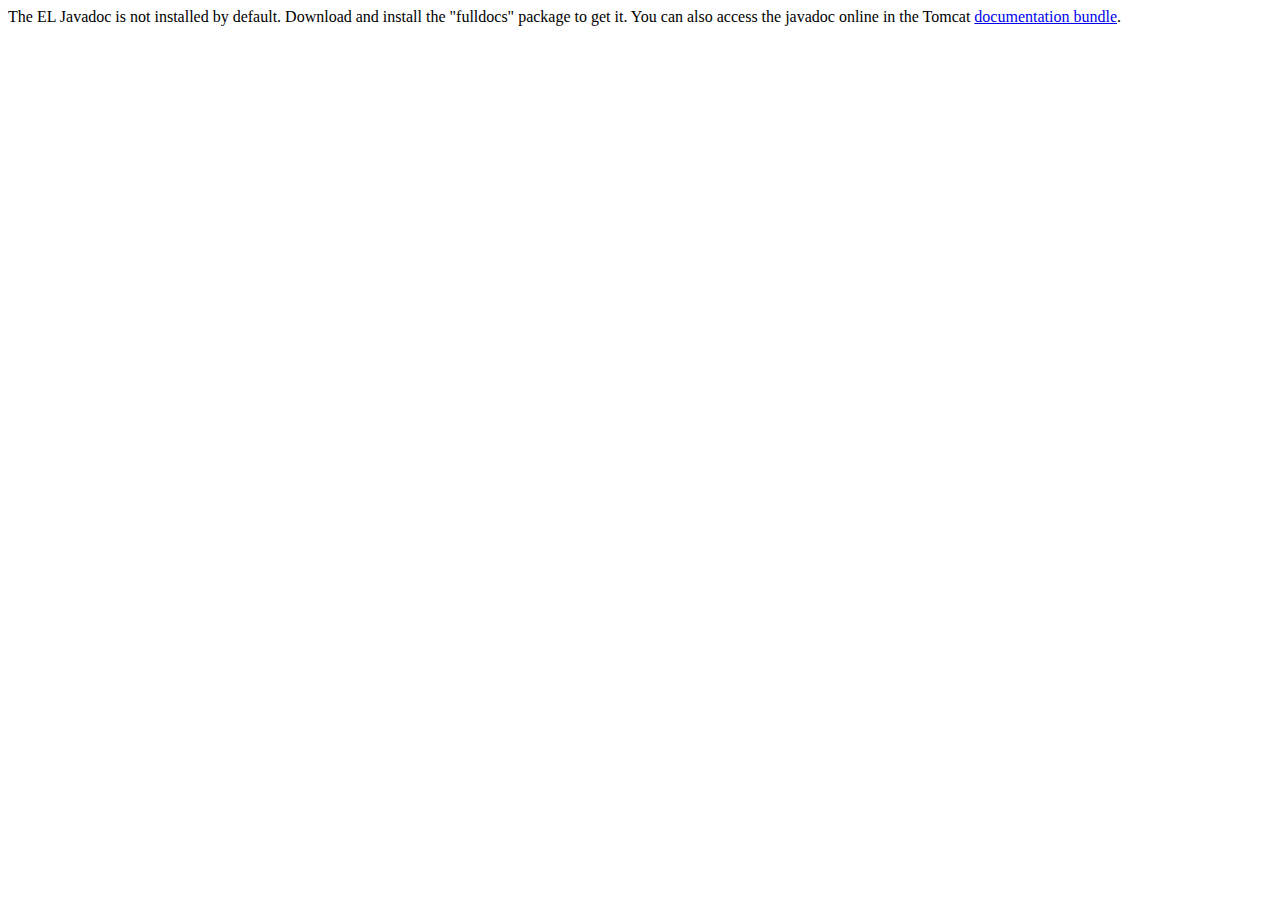
<file: apache-tomcat-8.0.28/webapps/docs/elapi/index.html>
<!--
  Licensed to the Apache Software Foundation (ASF) under one or more
  contributor license agreements.  See the NOTICE file distributed with
  this work for additional information regarding copyright ownership.
  The ASF licenses this file to You under the Apache License, Version 2.0
  (the "License"); you may not use this file except in compliance with
  the License.  You may obtain a copy of the License at

      http://www.apache.org/licenses/LICENSE-2.0

  Unless required by applicable law or agreed to in writing, software
  distributed under the License is distributed on an "AS IS" BASIS,
  WITHOUT WARRANTIES OR CONDITIONS OF ANY KIND, either express or implied.
  See the License for the specific language governing permissions and
  limitations under the License.
-->
<!DOCTYPE html>
<html>
    <head>
    <meta charset="UTF-8" />
    <title>API docs</title>
</head>

<body>

The EL Javadoc is not installed by default. Download and install
the "fulldocs" package to get it.

You can also access the javadoc online in the Tomcat
<a href="http://tomcat.apache.org/tomcat-8.0-doc/">
documentation bundle</a>.

</body>
</html>
</file>
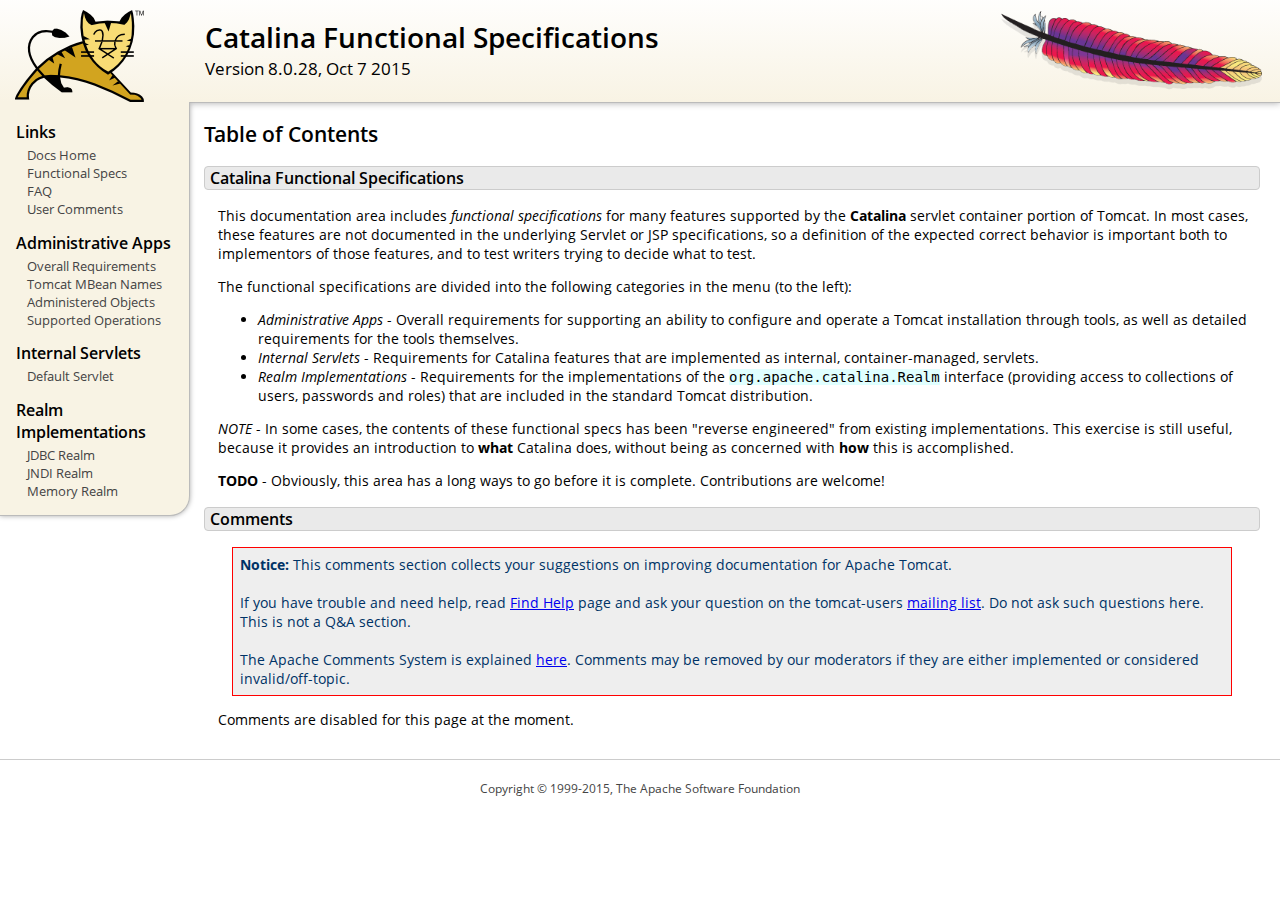
<file: apache-tomcat-8.0.28/webapps/docs/funcspecs/index.html>
<!DOCTYPE html SYSTEM "about:legacy-compat">
<html lang="en"><head><META http-equiv="Content-Type" content="text/html; charset=UTF-8"><link href="../images/docs-stylesheet.css" rel="stylesheet" type="text/css"><title>Catalina Functional Specifications (8.0.28) - Table of Contents</title><meta name="author" content="Craig R. McClanahan"><script type="application/javascript" data-comments-identifier="tomcat-8.0-doc/funcspecs/index">
    "use strict"; // Enable strict mode

    (function() {
      var thisScript = document.currentScript;
      if (!thisScript) { // Workaround for IE <= 11
        var scripts = document.getElementsByTagName("script");
        thisScript = scripts[scripts.length - 1];
      }
      document.addEventListener("DOMContentLoaded", (function() {
        var commentsDiv = document.getElementById("comments_thread");
        var commentsShortname = "tomcat";
        var commentsIdentifier = "http://tomcat.apache.org/" +
          thisScript.getAttribute("data-comments-identifier") + ".html";

        (function(w, d) {
          if (w.location.hostname.toLowerCase() == "tomcat.apache.org") {
            var s = d.createElement("script");
            s.type = "application/javascript";
            s.async = true;
            s.src = "https://comments.apache.org/show_comments.lua?site=" +
              encodeURIComponent(commentsShortname) +
              "&page=" + encodeURIComponent(commentsIdentifier);
            d.head.appendChild(s);
          } else {
            commentsDiv.appendChild(d.createTextNode("Comments are disabled for this page at the moment."));
          }
        })(window, document);
      }), false);
    })();
  </script></head><body><div id="wrapper"><header><div id="header"><div><div><div class="logo noPrint"><a href="http://tomcat.apache.org/"><img alt="Tomcat Home" src="../images/tomcat.png"></a></div><div style="height: 1px;"></div><div class="asfLogo noPrint"><a href="http://www.apache.org/" target="_blank"><img src="../images/asf-feather.png" alt="The Apache Software Foundation" style="width: 266px; height: 83px;"></a></div><h1>Catalina Functional Specifications</h1><div class="versionInfo">
          Version 8.0.28,
          <time datetime="2015-10-07">Oct 7 2015</time></div><div style="height: 1px;"></div><div style="clear: left;"></div></div></div></div></header><div id="middle"><div><div id="mainLeft" class="noprint"><div><nav><div><h2>Links</h2><ul><li><a href="../index.html">Docs Home</a></li><li><a href="index.html">Functional Specs</a></li><li><a href="http://wiki.apache.org/tomcat/FAQ">FAQ</a></li><li><a href="#comments_section">User Comments</a></li></ul></div><div><h2>Administrative Apps</h2><ul><li><a href="fs-admin-apps.html">Overall Requirements</a></li><li><a href="mbean-names.html">Tomcat MBean Names</a></li><li><a href="fs-admin-objects.html">Administered Objects</a></li><li><a href="fs-admin-opers.html">Supported Operations</a></li></ul></div><div><h2>Internal Servlets</h2><ul><li><a href="fs-default.html">Default Servlet</a></li></ul></div><div><h2>Realm Implementations</h2><ul><li><a href="fs-jdbc-realm.html">JDBC Realm</a></li><li><a href="fs-jndi-realm.html">JNDI Realm</a></li><li><a href="fs-memory-realm.html">Memory Realm</a></li></ul></div></nav></div></div><div id="mainRight"><div id="content"><h2>Table of Contents</h2><h3 id="Catalina_Functional_Specifications">Catalina Functional Specifications</h3><div class="text">

<p>This documentation area includes <em>functional specifications</em> for
many features supported by the <strong>Catalina</strong> servlet container
portion of Tomcat.  In most cases, these features are not documented in the
underlying Servlet or JSP specifications, so a definition of the expected
correct behavior is important both to implementors of those features, and to
test writers trying to decide what to test.</p>

<p>The functional specifications are divided into the following categories
in the menu (to the left):</p>
<ul>
<li><em>Administrative Apps</em> - Overall requirements for supporting an
    ability to configure and operate a Tomcat installation through tools,
    as well as detailed requirements for the tools themselves.</li>
<li><em>Internal Servlets</em> - Requirements for Catalina features that are
    implemented as internal, container-managed, servlets.</li>
<li><em>Realm Implementations</em> - Requirements for the implementations of
    the <code>org.apache.catalina.Realm</code> interface (providing access to
    collections of users, passwords and roles) that are included in the
    standard Tomcat distribution.</li>
</ul>

<p><em>NOTE</em> - In some cases, the contents of these functional specs has
been "reverse engineered" from existing implementations.  This exercise is
still useful, because it provides an introduction to <strong>what</strong>
Catalina does, without being as concerned with <strong>how</strong> this is
accomplished.</p>

<p><strong>TODO</strong> - Obviously, this area has a long ways to go before
it is complete.  Contributions are welcome!</p>

</div><div class="noprint"><h3 id="comments_section">
                  Comments
                </h3><div class="text"><p class="notice"><strong>Notice: </strong>This comments section collects your suggestions
                    on improving documentation for Apache Tomcat.<br><br>
                    If you have trouble and need help, read
                    <a href="http://tomcat.apache.org/findhelp.html">Find Help</a> page
                    and ask your question on the tomcat-users
                    <a href="http://tomcat.apache.org/lists.html">mailing list</a>.
                    Do not ask such questions here. This is not a Q&amp;A section.<br><br>
                    The Apache Comments System is explained <a href="../comments.html">here</a>.
                    Comments may be removed by our moderators if they are either
                    implemented or considered invalid/off-topic.
                  </p><div id="comments_thread"></div></div></div></div></div></div></div><footer><div id="footer">
    Copyright &copy; 1999-2015, The Apache Software Foundation
  </div></footer></div></body></html>
</file>
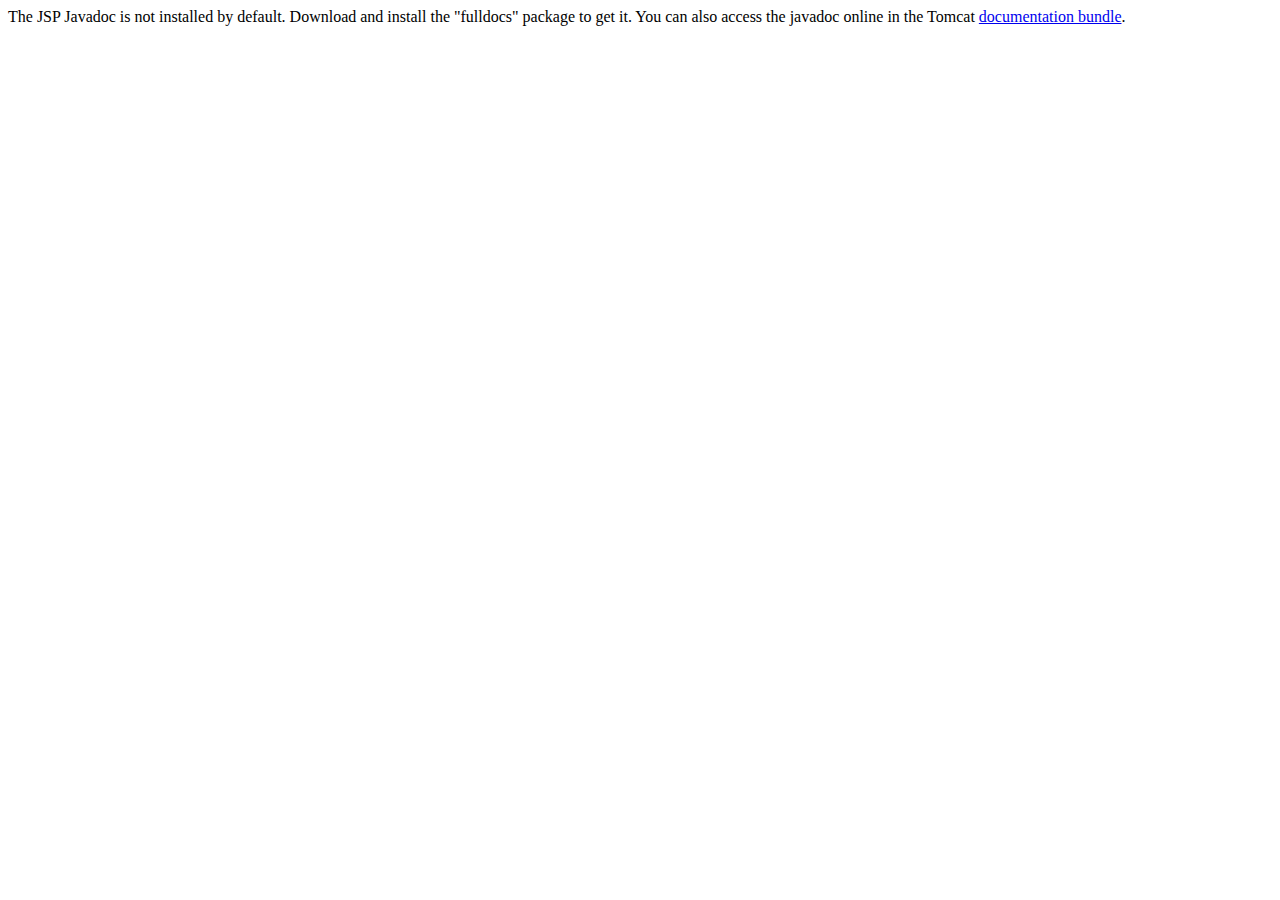
<file: apache-tomcat-8.0.28/webapps/docs/jspapi/index.html>
<!--
  Licensed to the Apache Software Foundation (ASF) under one or more
  contributor license agreements.  See the NOTICE file distributed with
  this work for additional information regarding copyright ownership.
  The ASF licenses this file to You under the Apache License, Version 2.0
  (the "License"); you may not use this file except in compliance with
  the License.  You may obtain a copy of the License at

      http://www.apache.org/licenses/LICENSE-2.0

  Unless required by applicable law or agreed to in writing, software
  distributed under the License is distributed on an "AS IS" BASIS,
  WITHOUT WARRANTIES OR CONDITIONS OF ANY KIND, either express or implied.
  See the License for the specific language governing permissions and
  limitations under the License.
-->
<!DOCTYPE html>
<html>
    <head>
    <meta charset="UTF-8" />
    <title>API docs</title>
</head>

<body>

The JSP Javadoc is not installed by default. Download and install
the "fulldocs" package to get it.

You can also access the javadoc online in the Tomcat
<a href="http://tomcat.apache.org/tomcat-8.0-doc/">
documentation bundle</a>.

</body>
</html>
</file>
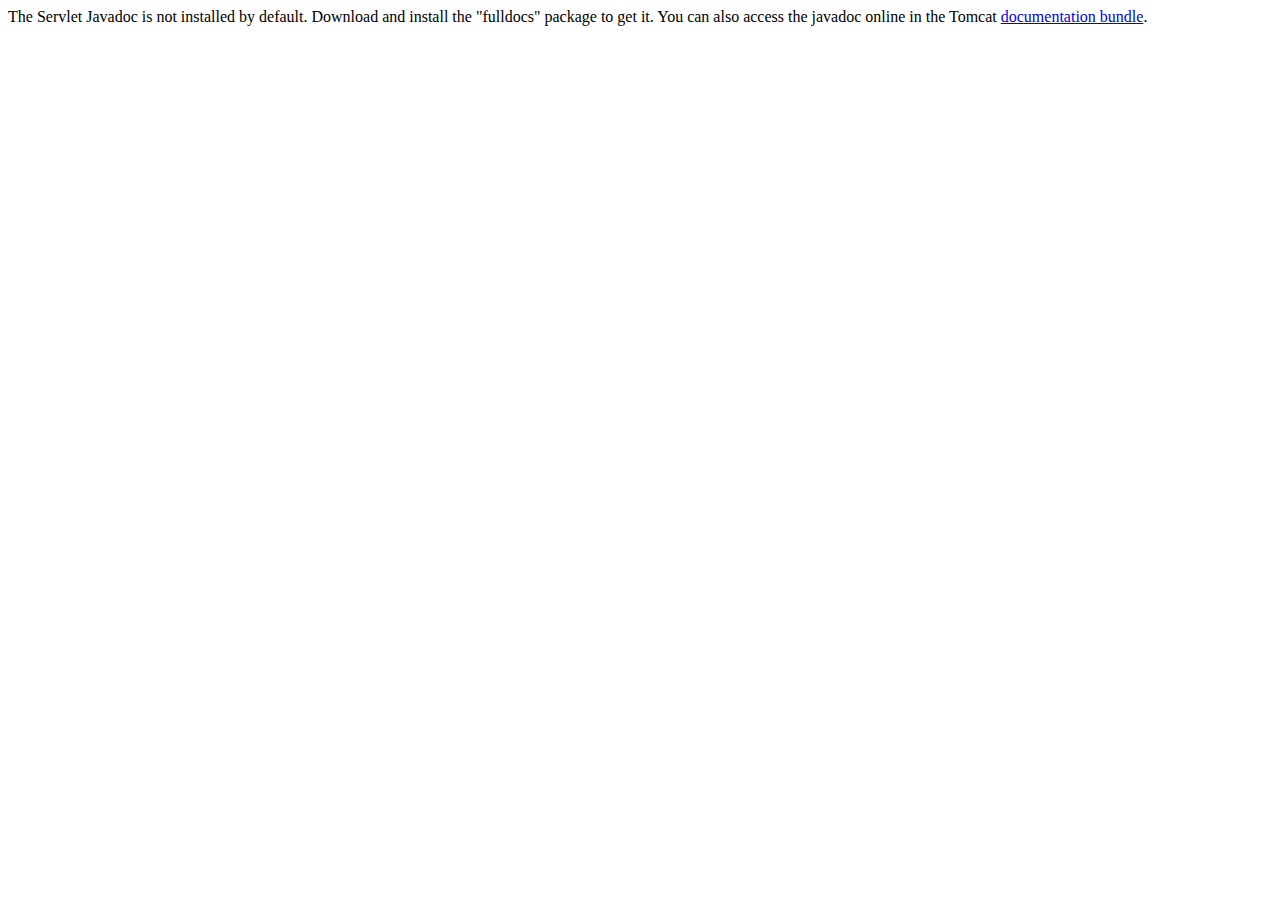
<file: apache-tomcat-8.0.28/webapps/docs/servletapi/index.html>
<!--
  Licensed to the Apache Software Foundation (ASF) under one or more
  contributor license agreements.  See the NOTICE file distributed with
  this work for additional information regarding copyright ownership.
  The ASF licenses this file to You under the Apache License, Version 2.0
  (the "License"); you may not use this file except in compliance with
  the License.  You may obtain a copy of the License at

      http://www.apache.org/licenses/LICENSE-2.0

  Unless required by applicable law or agreed to in writing, software
  distributed under the License is distributed on an "AS IS" BASIS,
  WITHOUT WARRANTIES OR CONDITIONS OF ANY KIND, either express or implied.
  See the License for the specific language governing permissions and
  limitations under the License.
-->
<!DOCTYPE html>
<html>
    <head>
    <meta charset="UTF-8" />
    <title>API docs</title>
</head>

<body>

The Servlet Javadoc is not installed by default. Download and install
the "fulldocs" package to get it.

You can also access the javadoc online in the Tomcat
<a href="http://tomcat.apache.org/tomcat-8.0-doc/">
documentation bundle</a>.

</body>
</html>
</file>
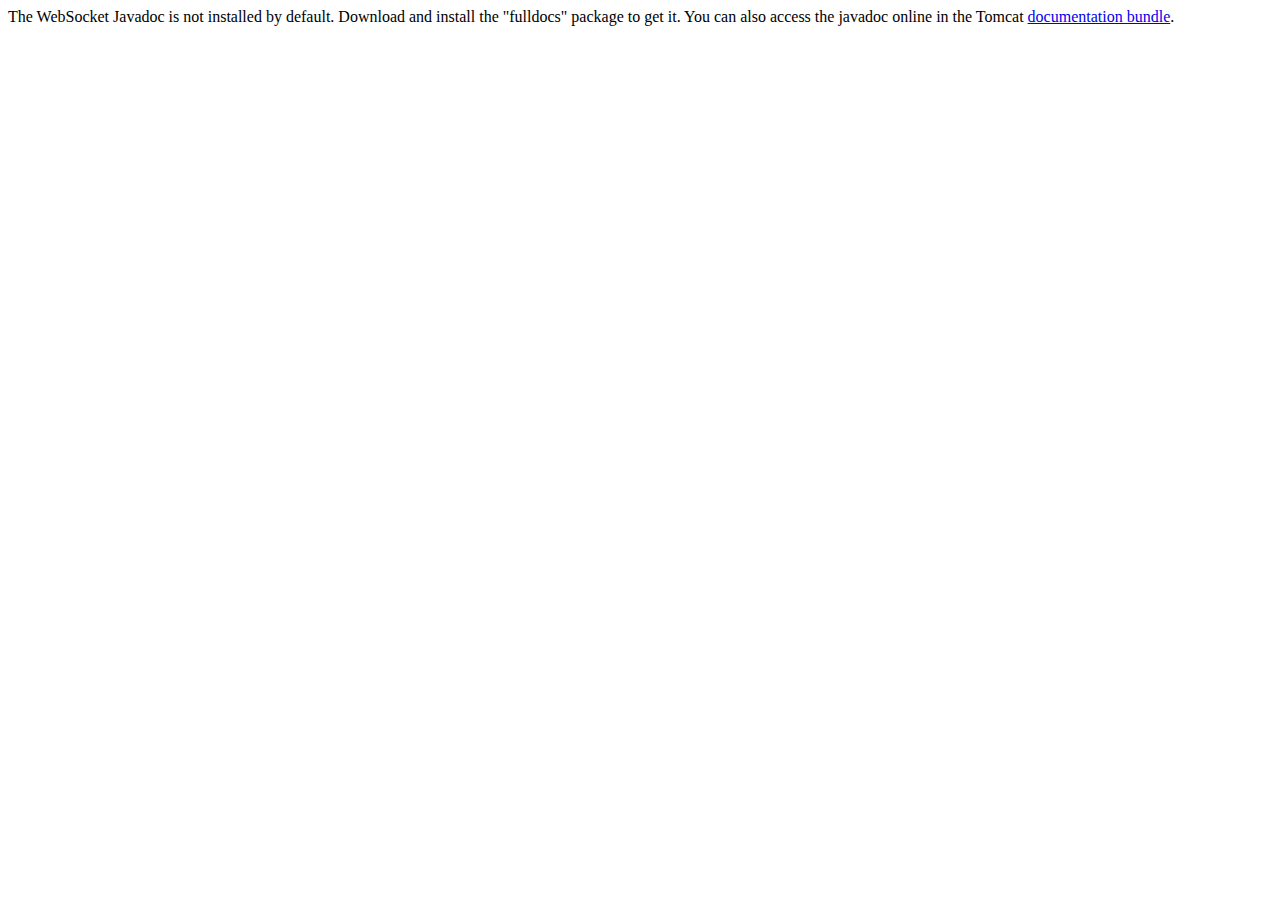
<file: apache-tomcat-8.0.28/webapps/docs/websocketapi/index.html>
<!--
  Licensed to the Apache Software Foundation (ASF) under one or more
  contributor license agreements.  See the NOTICE file distributed with
  this work for additional information regarding copyright ownership.
  The ASF licenses this file to You under the Apache License, Version 2.0
  (the "License"); you may not use this file except in compliance with
  the License.  You may obtain a copy of the License at

      http://www.apache.org/licenses/LICENSE-2.0

  Unless required by applicable law or agreed to in writing, software
  distributed under the License is distributed on an "AS IS" BASIS,
  WITHOUT WARRANTIES OR CONDITIONS OF ANY KIND, either express or implied.
  See the License for the specific language governing permissions and
  limitations under the License.
-->
<!DOCTYPE html>
<html>
    <head>
    <meta charset="UTF-8" />
    <title>API docs</title>
</head>

<body>

The WebSocket Javadoc is not installed by default. Download and install
the "fulldocs" package to get it.

You can also access the javadoc online in the Tomcat
<a href="http://tomcat.apache.org/tomcat-8.0-doc/">
documentation bundle</a>.

</body>
</html>
</file>
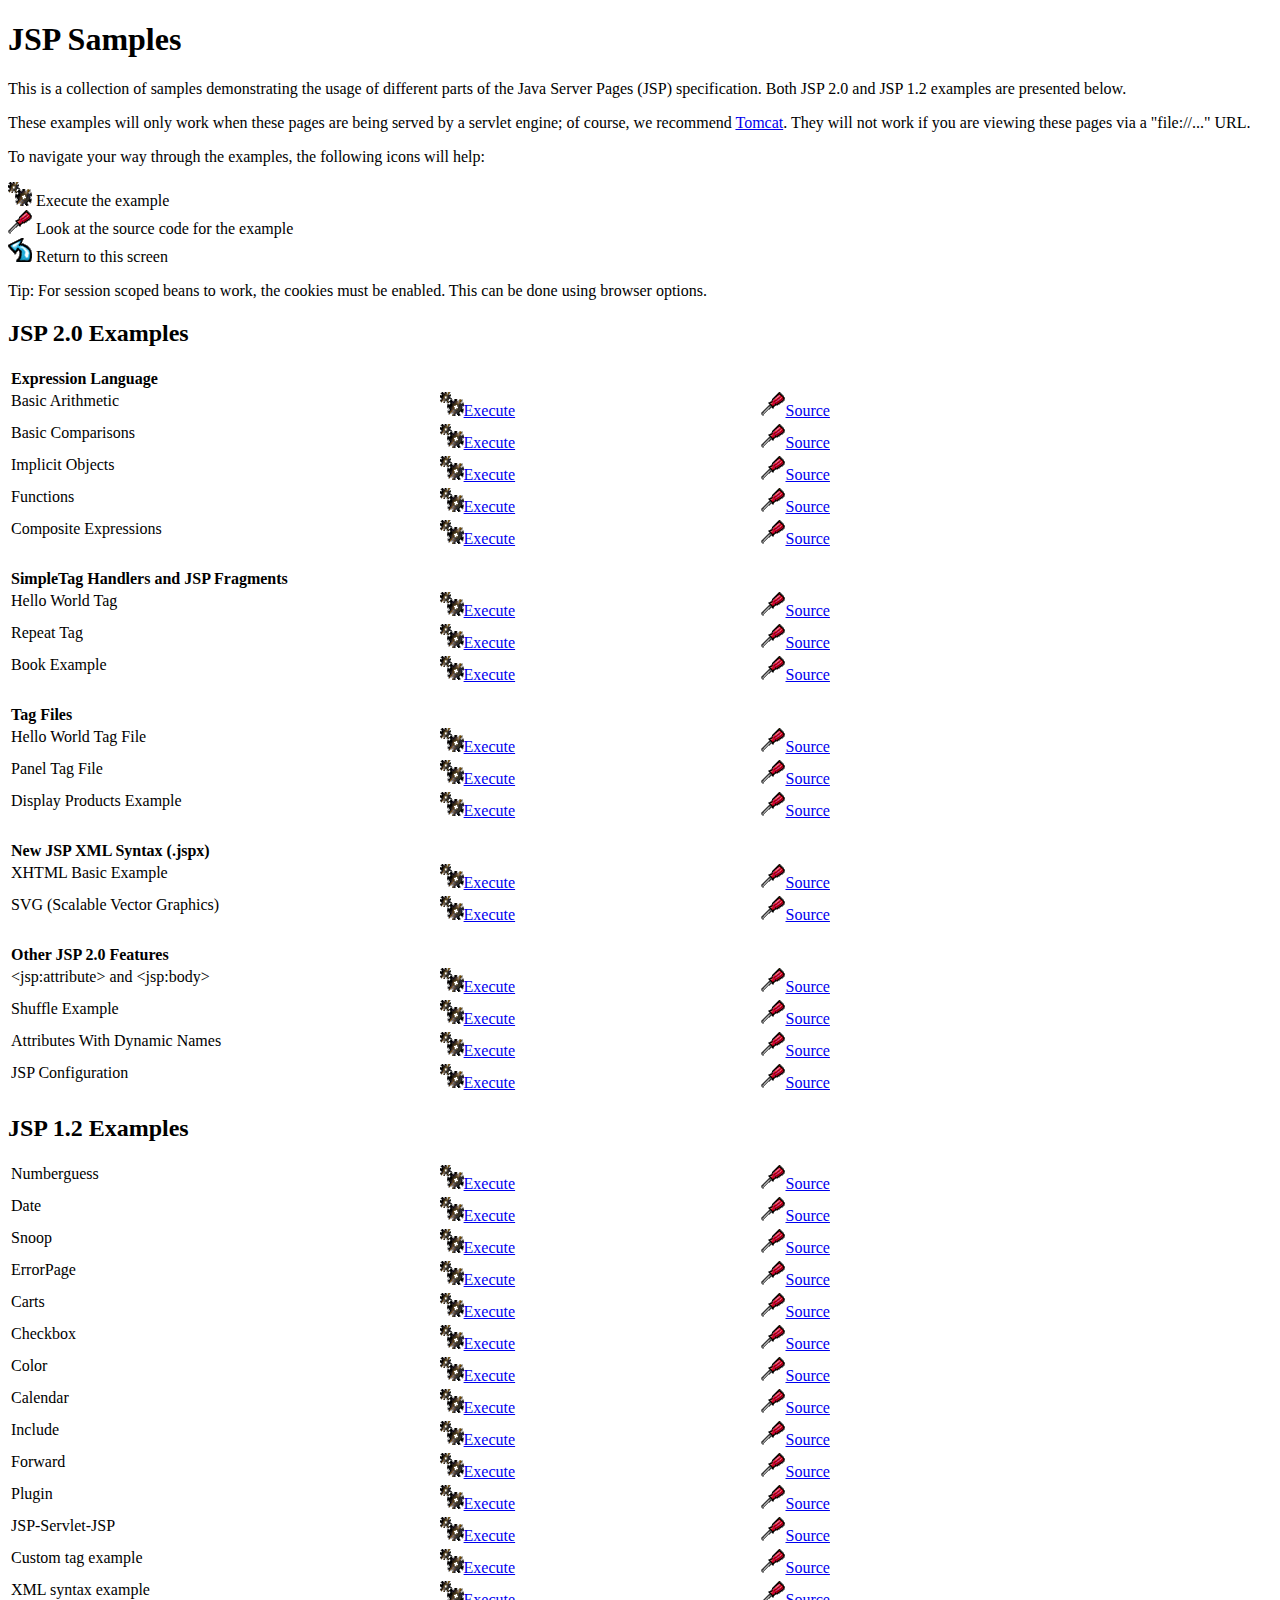
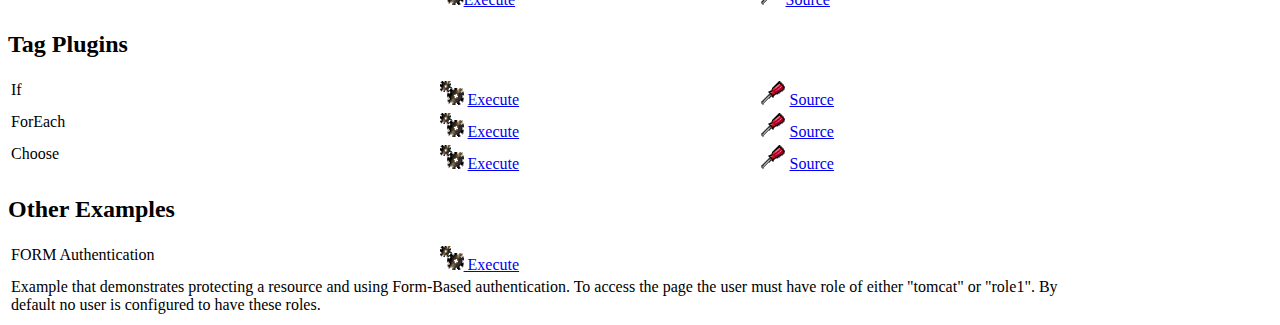
<file: apache-tomcat-8.0.28/webapps/examples/jsp/index.html>
<!--
 Licensed to the Apache Software Foundation (ASF) under one or more
  contributor license agreements.  See the NOTICE file distributed with
  this work for additional information regarding copyright ownership.
  The ASF licenses this file to You under the Apache License, Version 2.0
  (the "License"); you may not use this file except in compliance with
  the License.  You may obtain a copy of the License at

      http://www.apache.org/licenses/LICENSE-2.0

  Unless required by applicable law or agreed to in writing, software
  distributed under the License is distributed on an "AS IS" BASIS,
  WITHOUT WARRANTIES OR CONDITIONS OF ANY KIND, either express or implied.
  See the License for the specific language governing permissions and
  limitations under the License.
-->
<!DOCTYPE html><html lang="en">
<head>
   <meta charset="UTF-8"/>
   <meta name="Author" content="Anil K. Vijendran" />
   <title>JSP Examples</title>
   <style type="text/css">
   img { border: 0; }
   th { text-align: left; }
   tr { vertical-align: top; }
   </style>
</head>
<body>
<h1>JSP
Samples</h1>
<p>This is a collection of samples demonstrating the usage of different
parts of the Java Server Pages (JSP) specification.  Both JSP 2.0 and
JSP 1.2 examples are presented below.
<p>These examples will only work when these pages are being served by a
servlet engine; of course, we recommend
<a href="http://tomcat.apache.org/">Tomcat</a>.
They will not work if you are viewing these pages via a
"file://..." URL.
<p>To navigate your way through the examples, the following icons will
help:</p>
<ul style="list-style-type: none; padding-left: 0;">
<li><img src="images/execute.gif" alt=""> Execute the example</li>
<li><img src="images/code.gif" alt=""> Look at the source code for the example</li>
<!-- <li><img src="images/read.gif" alt=""> Read more about this feature</li> -->
<li><img src="images/return.gif" alt=""> Return to this screen</li>
</ul>

<p>Tip: For session scoped beans to work, the cookies must be enabled.
This can be done using browser options.</p>
<h2>JSP 2.0 Examples</h2>

<table style="width: 85%;">
<tr>
<th colspan="3">Expression Language</th>
</tr>

<tr>
<td>Basic Arithmetic</td>
<td style="width: 30%;"><a href="jsp2/el/basic-arithmetic.jsp"><img src="images/execute.gif" alt=""></a><a href="jsp2/el/basic-arithmetic.jsp">Execute</a></td>

<td style="width: 30%;"><a href="jsp2/el/basic-arithmetic.html"><img src="images/code.gif" alt=""></a><a href="jsp2/el/basic-arithmetic.html">Source</a></td>
</tr>

<tr>
<td>Basic Comparisons</td>
<td style="width: 30%;"><a href="jsp2/el/basic-comparisons.jsp"><img src="images/execute.gif" alt=""></a><a href="jsp2/el/basic-comparisons.jsp">Execute</a></td>

<td style="width: 30%;"><a href="jsp2/el/basic-comparisons.html"><img src="images/code.gif" alt=""></a><a href="jsp2/el/basic-comparisons.html">Source</a></td>
</tr>

<tr>
<td>Implicit Objects</td>
<td style="width: 30%;"><a href="jsp2/el/implicit-objects.jsp?foo=bar"><img src="images/execute.gif" alt=""></a><a href="jsp2/el/implicit-objects.jsp?foo=bar">Execute</a></td>

<td style="width: 30%;"><a href="jsp2/el/implicit-objects.html"><img src="images/code.gif" alt=""></a><a href="jsp2/el/implicit-objects.html">Source</a></td>
</tr>
<tr>

<td>Functions</td>
<td style="width: 30%;"><a href="jsp2/el/functions.jsp?foo=JSP+2.0"><img src="images/execute.gif" alt=""></a><a href="jsp2/el/functions.jsp?foo=JSP+2.0">Execute</a></td>

<td style="width: 30%;"><a href="jsp2/el/functions.html"><img src="images/code.gif" alt=""></a><a href="jsp2/el/functions.html">Source</a></td>
</tr>

<tr>
<td>Composite Expressions</td>
<td style="width: 30%;"><a href="jsp2/el/composite.jsp"><img src="images/execute.gif" alt=""></a><a href="jsp2/el/composite.jsp">Execute</a></td>

<td style="width: 30%;"><a href="jsp2/el/composite.html"><img src="images/code.gif" alt=""></a><a href="jsp2/el/composite.html">Source</a></td>
</tr>


<tr>
<th colspan="3"><br />SimpleTag Handlers and JSP Fragments</th>
</tr>

<tr>
<td>Hello World Tag</td>
<td style="width: 30%;"><a href="jsp2/simpletag/hello.jsp"><img src="images/execute.gif" alt=""></a><a href="jsp2/simpletag/hello.jsp">Execute</a></td>

<td style="width: 30%;"><a href="jsp2/simpletag/hello.html"><img src="images/code.gif" alt=""></a><a href="jsp2/simpletag/hello.html">Source</a></td>
</tr>

<tr>
<td>Repeat Tag</td>
<td style="width: 30%;"><a href="jsp2/simpletag/repeat.jsp"><img src="images/execute.gif" alt=""></a><a href="jsp2/simpletag/repeat.jsp">Execute</a></td>

<td style="width: 30%;"><a href="jsp2/simpletag/repeat.html"><img src="images/code.gif" alt=""></a><a href="jsp2/simpletag/repeat.html">Source</a></td>
</tr>

<tr>
<td>Book Example</td>
<td style="width: 30%;"><a href="jsp2/simpletag/book.jsp"><img src="images/execute.gif" alt=""></a><a href="jsp2/simpletag/book.jsp">Execute</a></td>

<td style="width: 30%;"><a href="jsp2/simpletag/book.html"><img src="images/code.gif" alt=""></a><a href="jsp2/simpletag/book.html">Source</a></td>
</tr>

<tr>
<th colspan="3"><br />Tag Files</th>
</tr>

<tr>
<td>Hello World Tag File</td>
<td style="width: 30%;"><a href="jsp2/tagfiles/hello.jsp"><img src="images/execute.gif" alt=""></a><a href="jsp2/tagfiles/hello.jsp">Execute</a></td>

<td style="width: 30%;"><a href="jsp2/tagfiles/hello.html"><img src="images/code.gif" alt=""></a><a href="jsp2/tagfiles/hello.html">Source</a></td>
</tr>

<tr>
<td>Panel Tag File</td>
<td style="width: 30%;"><a href="jsp2/tagfiles/panel.jsp"><img src="images/execute.gif" alt=""></a><a href="jsp2/tagfiles/panel.jsp">Execute</a></td>

<td style="width: 30%;"><a href="jsp2/tagfiles/panel.html"><img src="images/code.gif" alt=""></a><a href="jsp2/tagfiles/panel.html">Source</a></td>
</tr>

<tr>
<td>Display Products Example</td>
<td style="width: 30%;"><a href="jsp2/tagfiles/products.jsp"><img src="images/execute.gif" alt=""></a><a href="jsp2/tagfiles/products.jsp">Execute</a></td>

<td style="width: 30%;"><a href="jsp2/tagfiles/products.html"><img src="images/code.gif" alt=""></a><a href="jsp2/tagfiles/products.html">Source</a></td>
</tr>

<tr>
<th colspan="3"><br />New JSP XML Syntax (.jspx)</th>
</tr>

<tr>
<td>XHTML Basic Example</td>
<td style="width: 30%;"><a href="jsp2/jspx/basic.jspx"><img src="images/execute.gif" alt=""></a><a href="jsp2/jspx/basic.jspx">Execute</a></td>

<td style="width: 30%;"><a href="jsp2/jspx/basic.html"><img src="images/code.gif" alt=""></a><a href="jsp2/jspx/basic.html">Source</a></td>
</tr>

<tr>
<td>SVG (Scalable Vector Graphics)</td>
<td style="width: 30%;"><a href="jsp2/jspx/svgexample.html"><img src="images/execute.gif" alt=""></a><a href="jsp2/jspx/svgexample.html">Execute</a></td>

<td style="width: 30%;"><a href="jsp2/jspx/textRotate.html"><img src="images/code.gif" alt=""></a><a href="jsp2/jspx/textRotate.html">Source</a></td>
</tr>

<tr>
<th colspan="3"><br />Other JSP 2.0 Features</th>
</tr>

<tr>
<td>&lt;jsp:attribute&gt; and &lt;jsp:body&gt;</td>
<td style="width: 30%;"><a href="jsp2/jspattribute/jspattribute.jsp"><img src="images/execute.gif" alt=""></a><a href="jsp2/jspattribute/jspattribute.jsp">Execute</a></td>

<td style="width: 30%;"><a href="jsp2/jspattribute/jspattribute.html"><img src="images/code.gif" alt=""></a><a href="jsp2/jspattribute/jspattribute.html">Source</a></td>
</tr>

<tr>
<td>Shuffle Example</td>
<td style="width: 30%;"><a href="jsp2/jspattribute/shuffle.jsp"><img src="images/execute.gif" alt=""></a><a href="jsp2/jspattribute/shuffle.jsp">Execute</a></td>

<td style="width: 30%;"><a href="jsp2/jspattribute/shuffle.html"><img src="images/code.gif" alt=""></a><a href="jsp2/jspattribute/shuffle.html">Source</a></td>
</tr>

<tr>
<td>Attributes With Dynamic Names</td>
<td style="width: 30%;"><a href="jsp2/misc/dynamicattrs.jsp"><img src="images/execute.gif" alt=""></a><a href="jsp2/misc/dynamicattrs.jsp">Execute</a></td>

<td style="width: 30%;"><a href="jsp2/misc/dynamicattrs.html"><img src="images/code.gif" alt=""></a><a href="jsp2/misc/dynamicattrs.html">Source</a></td>
</tr>

<tr>
<td>JSP Configuration</td>
<td style="width: 30%;"><a href="jsp2/misc/config.jsp"><img src="images/execute.gif" alt=""></a><a href="jsp2/misc/config.jsp">Execute</a></td>

<td style="width: 30%;"><a href="jsp2/misc/config.html"><img src="images/code.gif" alt=""></a><a href="jsp2/misc/config.html">Source</a></td>
</tr>

</table>

<h2>JSP 1.2 Examples</h2>
<table style="width: 85%;">
<tr>
<td>Numberguess</td>

<td style="width: 30%;"><a href="num/numguess.jsp"><img src="images/execute.gif" alt=""></a><a href="num/numguess.jsp">Execute</a></td>

<td style="width: 30%;"><a href="num/numguess.html"><img src="images/code.gif" alt=""></a><a href="num/numguess.html">Source</a></td>
</tr>

<tr>
<td>Date</td>

<td style="width: 30%;"><a href="dates/date.jsp"><img src="images/execute.gif" alt=""></a><a href="dates/date.jsp">Execute</a></td>

<td style="width: 30%;"><a href="dates/date.html"><img src="images/code.gif" alt=""></a><a href="dates/date.html">Source</a></td>
</tr>

<tr>
<td>Snoop</td>

<td style="width: 30%;"><a href="snp/snoop.jsp"><img src="images/execute.gif" alt=""></a><a href="snp/snoop.jsp">Execute</a></td>

<td style="width: 30%;"><a href="snp/snoop.html"><img src="images/code.gif" alt=""></a><a href="snp/snoop.html">Source</a></td>
</tr>

<tr>
<td>ErrorPage</td>

<td style="width: 30%;"><a href="error/error.html"><img src="images/execute.gif" alt=""></a><a href="error/error.html">Execute</a></td>

<td style="width: 30%;"><a href="error/er.html"><img src="images/code.gif" alt=""></a><a href="error/er.html">Source</a></td>
</tr>

<tr>
<td>Carts</td>

<td style="width: 30%;"><a href="sessions/carts.html"><img src="images/execute.gif" alt=""></a><a href="sessions/carts.html">Execute</a></td>

<td style="width: 30%;"><a href="sessions/crt.html"><img src="images/code.gif" alt=""></a><a href="sessions/crt.html">Source</a></td>
</tr>

<tr>
<td>Checkbox</td>

<td style="width: 30%;"><a href="checkbox/check.html"><img src="images/execute.gif" alt=""></a><a href="checkbox/check.html">Execute</a></td>

<td style="width: 30%;"><a href="checkbox/cresult.html"><img src="images/code.gif" alt=""></a><a href="checkbox/cresult.html">Source</a></td>
</tr>

<tr>
<td>Color</td>

<td style="width: 30%;"><a href="colors/colors.html"><img src="images/execute.gif" alt=""></a><a href="colors/colors.html">Execute</a></td>

<td style="width: 30%;"><a href="colors/clr.html"><img src="images/code.gif" alt=""></a><a href="colors/clr.html">Source</a></td>
</tr>

<tr>
<td>Calendar</td>

<td style="width: 30%;"><a href="cal/login.html"><img src="images/execute.gif" alt=""></a><a href="cal/login.html">Execute</a></td>

<td style="width: 30%;"><a href="cal/calendar.html"><img src="images/code.gif" alt=""></a><a href="cal/calendar.html">Source</a></td>
</tr>

<tr>
<td>Include</td>

<td style="width: 30%;"><a href="include/include.jsp"><img src="images/execute.gif" alt=""></a><a href="include/include.jsp">Execute</a></td>

<td style="width: 30%;"><a href="include/inc.html"><img src="images/code.gif" alt=""></a><a href="include/inc.html">Source</a></td>
</tr>

<tr>
<td>Forward</td>

<td style="width: 30%;"><a href="forward/forward.jsp"><img src="images/execute.gif" alt=""></a><a href="forward/forward.jsp">Execute</a></td>

<td style="width: 30%;"><a href="forward/fwd.html"><img src="images/code.gif" alt=""></a><a href="forward/fwd.html">Source</a></td>
</tr>

<tr>
<td>Plugin</td>

<td style="width: 30%;"><a href="plugin/plugin.jsp"><img src="images/execute.gif" alt=""></a><a href="plugin/plugin.jsp">Execute</a></td>

<td style="width: 30%;"><a href="plugin/plugin.html"><img src="images/code.gif" alt=""></a><a href="plugin/plugin.html">Source</a></td>
</tr>

<tr>
<td>JSP-Servlet-JSP</td>

<td style="width: 30%;"><a href="jsptoserv/jsptoservlet.jsp"><img src="images/execute.gif" alt=""></a><a href="jsptoserv/jsptoservlet.jsp">Execute</a></td>

<td style="width: 30%;"><a href="jsptoserv/jts.html"><img src="images/code.gif" alt=""></a><a href="jsptoserv/jts.html">Source</a></td>
</tr>

<tr>
<td>Custom tag example</td>

<td style="width: 30%;"><a href="simpletag/foo.jsp"><img src="images/execute.gif" alt=""></a><a href="simpletag/foo.jsp">Execute</a></td>

<td style="width: 30%;"><a href="simpletag/foo.html"><img src="images/code.gif" alt=""></a><a href="simpletag/foo.html">Source</a></td>
</tr>

<tr>
<td>XML syntax example</td>
<td style="width: 30%;"><a href="xml/xml.jsp"><img src="images/execute.gif" alt=""></a><a href="xml/xml.jsp">Execute</a></td>

<td style="width: 30%;"><a href="xml/xml.html"><img src="images/code.gif" alt=""></a><a href="xml/xml.html">Source</a></td>
</tr>

</table>

<h2>Tag Plugins</h2>
<table style="width: 85%;">

<tr>
  <td>If</td>
  <td style="width: 30%;">
    <a href="tagplugin/if.jsp"><img src="images/execute.gif" alt=""></a>
    <a href="tagplugin/if.jsp">Execute</a>
  </td>
  <td style="width: 30%;">
    <a href="tagplugin/if.html"><img src="images/code.gif" alt=""></a>
    <a href="tagplugin/if.html">Source</a>
  </td>
</tr>

<tr>
  <td>ForEach</td>
  <td style="width: 30%;">
    <a href="tagplugin/foreach.jsp"><img src="images/execute.gif" alt=""></a>
    <a href="tagplugin/foreach.jsp">Execute</a>
  </td>
  <td style="width: 30%;">
    <a href="tagplugin/foreach.html"><img src="images/code.gif" alt=""></a>
    <a href="tagplugin/foreach.html">Source</a>
  </td>
</tr>

<tr>
  <td>Choose</td>
  <td style="width: 30%;">
    <a href="tagplugin/choose.jsp"><img src="images/execute.gif" alt=""></a>
    <a href="tagplugin/choose.jsp">Execute</a>
  </td>
  <td style="width: 30%;">
    <a href="tagplugin/choose.html"><img src="images/code.gif" alt=""></a>
    <a href="tagplugin/choose.html">Source</a>
  </td>
</tr>

</table>

<h2>Other Examples</h2>
<table style="width: 85%;">

<tr>
  <td>FORM Authentication</td>
  <td style="width: 30%;">
    <a href="security/protected/index.jsp"><img src="images/execute.gif" alt=""> Execute</a>
  </td>
  <td style="width: 30%;"></td>
</tr>
<tr>
  <td colspan="3">Example that demonstrates protecting a resource and
    using Form-Based authentication. To access the page the user must
    have role of either "tomcat" or "role1". By default no user
    is configured to have these roles.</td>
</tr>

</table>
</body>
</html>
</file>
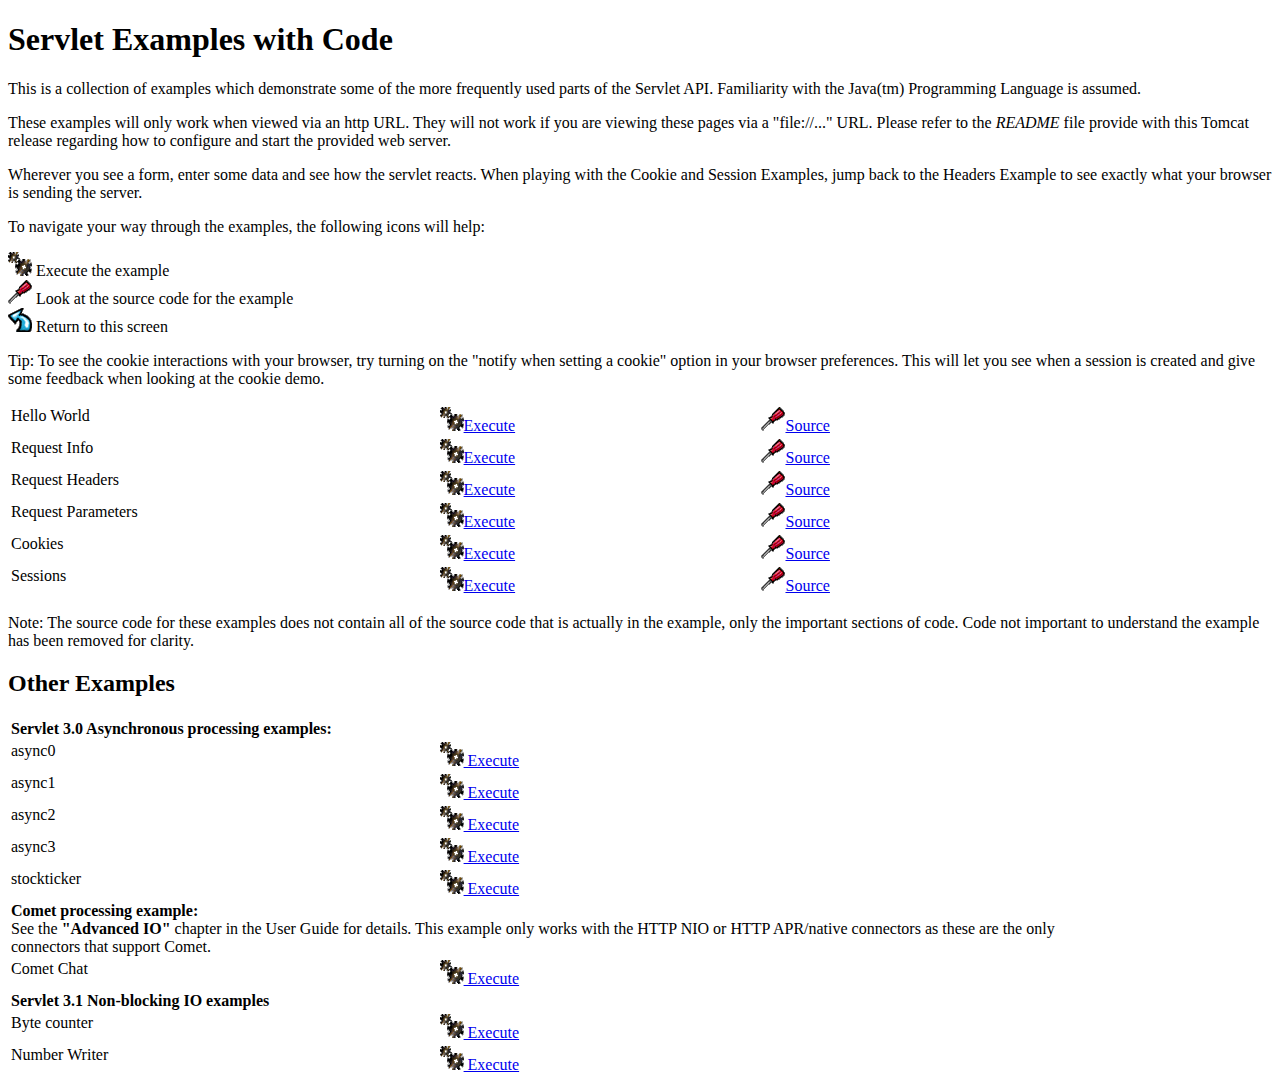
<file: apache-tomcat-8.0.28/webapps/examples/servlets/index.html>
<!--
 Licensed to the Apache Software Foundation (ASF) under one or more
  contributor license agreements.  See the NOTICE file distributed with
  this work for additional information regarding copyright ownership.
  The ASF licenses this file to You under the Apache License, Version 2.0
  (the "License"); you may not use this file except in compliance with
  the License.  You may obtain a copy of the License at

      http://www.apache.org/licenses/LICENSE-2.0

  Unless required by applicable law or agreed to in writing, software
  distributed under the License is distributed on an "AS IS" BASIS,
  WITHOUT WARRANTIES OR CONDITIONS OF ANY KIND, either express or implied.
  See the License for the specific language governing permissions and
  limitations under the License.
-->
<!DOCTYPE html><html lang="en">
<head>
   <meta charset="UTF-8" />
   <meta name="Author" content="Anil K. Vijendran" />
   <title>Servlet Examples</title>
   <style type="text/css">
   img { border: 0; }
   th { text-align: left; }
   tr { vertical-align: top; }
   </style>
</head>
<body>
<h1>Servlet
Examples with Code</h1>
<p>This is a collection of examples which demonstrate some of the more
frequently used parts of the Servlet API. Familiarity with the Java(tm)
Programming Language is assumed.
<p>These examples will only work when viewed via an http URL. They will
not work if you are viewing these pages via a "file://..." URL. Please
refer to the <i>README</i> file provide with this Tomcat release regarding
how to configure and start the provided web server.
<p>Wherever you see a form, enter some data and see how the servlet reacts.
When playing with the Cookie and Session Examples, jump back to the Headers
Example to see exactly what your browser is sending the server.
<p>To navigate your way through the examples, the following icons will
help:</p>
<ul style="list-style-type: none; padding-left: 0;">
<li><img src="images/execute.gif" alt=""> Execute the example</li>
<li><img src="images/code.gif" alt=""> Look at the source code for the example</li>
<!-- <li><img src="images/read.gif" alt=""> Read more about this feature</li> -->
<li><img src="images/return.gif" alt=""> Return to this screen</li>
</ul>

<p>Tip: To see the cookie interactions with your browser, try turning on
the "notify when setting a cookie" option in your browser preferences.
This will let you see when a session is created and give some feedback
when looking at the cookie demo.</p>
<table style="width: 85%;" >
<tr>
<td>Hello World</td>

<td style="width: 30%;"><a href="servlet/HelloWorldExample"><img SRC="images/execute.gif" alt=""></a><a href="servlet/HelloWorldExample">Execute</a></td>

<td style="width: 30%;"><a href="helloworld.html"><img SRC="images/code.gif" alt=""></a><a href="helloworld.html">Source</a></td>
</tr>

<tr>
<td>Request Info</td>

<td style="width: 30%;"><a href="servlet/RequestInfoExample"><img SRC="images/execute.gif" alt=""></a><a href="servlet/RequestInfoExample">Execute</a></td>

<td style="width: 30%;"><a href="reqinfo.html"><img SRC="images/code.gif" alt=""></a><a href="reqinfo.html">Source</a></td>
</tr>

<tr>
<td>Request Headers</td>

<td style="width: 30%;"><a href="servlet/RequestHeaderExample"><img SRC="images/execute.gif" alt=""></a><a href="servlet/RequestHeaderExample">Execute</a></td>

<td style="width: 30%;"><a href="reqheaders.html"><img SRC="images/code.gif" alt=""></a><a href="reqheaders.html">Source</a></td>
</tr>

<tr>
<td>Request Parameters</td>

<td style="width: 30%;"><a href="servlet/RequestParamExample"><img SRC="images/execute.gif" alt=""></a><a href="servlet/RequestParamExample">Execute</a></td>

<td style="width: 30%;"><a href="reqparams.html"><img SRC="images/code.gif" alt=""></a><a href="reqparams.html">Source</a></td>
</tr>

<tr>
<td>Cookies</td>

<td style="width: 30%;"><a href="servlet/CookieExample"><img SRC="images/execute.gif" alt=""></a><a href="servlet/CookieExample">Execute</a></td>

<td style="width: 30%;"><a href="cookies.html"><img SRC="images/code.gif" alt=""></a><a href="cookies.html">Source</a></td>
</tr>

<tr>
<td>Sessions</td>

<td style="width: 30%;"><a href="servlet/SessionExample"><img SRC="images/execute.gif" alt=""></a><a href="servlet/SessionExample">Execute</a></td>

<td style="width: 30%;"><a href="sessions.html"><img SRC="images/code.gif" alt=""></a><a href="sessions.html">Source</a></td>
</tr>
</table>

<p>Note: The source code for these examples does not contain all of the
source code that is actually in the example, only the important sections
of code. Code not important to understand the example has been removed
for clarity.</p>

<h2>Other Examples</h2>
<table style="width: 85%;" >

<tr>
  <th colspan="3">Servlet 3.0 Asynchronous processing examples:</th>
</tr>
<tr>
  <td>async0</td>
  <td style="width: 30%;">
    <a href="../async/async0"><img SRC="images/execute.gif" alt=""> Execute</a>
  </td>
  <td style="width: 30%;"></td>
</tr>
<tr>
  <td>async1</td>
  <td style="width: 30%;">
    <a href="../async/async1"><img SRC="images/execute.gif" alt=""> Execute</a>
  </td>
  <td style="width: 30%;"></td>
</tr>
<tr>
  <td>async2</td>
  <td style="width: 30%;">
    <a href="../async/async2"><img SRC="images/execute.gif" alt=""> Execute</a>
  </td>
  <td style="width: 30%;"></td>
</tr>
<tr>
  <td>async3</td>
  <td style="width: 30%;">
    <a href="../async/async3"><img SRC="images/execute.gif" alt=""> Execute</a>
  </td>
  <td style="width: 30%;"></td>
</tr>
<tr>
  <td>stockticker</td>
  <td style="width: 30%;">
    <a href="../async/stockticker"><img SRC="images/execute.gif" alt=""> Execute</a>
  </td>
  <td style="width: 30%;"></td>
</tr>

<tr>
  <th colspan="3">Comet processing example:<br />
    <span style="font-weight: normal;">See the <strong>"Advanced IO"</strong> chapter in the User Guide for
    details. This example only works with the HTTP NIO or HTTP APR/native
    connectors as these are the only connectors that support Comet.</span></th>
</tr>
<tr>
  <td>Comet Chat</td>
  <td style="width: 30%;">
    <a href="chat/"><img SRC="images/execute.gif" alt=""> Execute</a>
  </td>
  <td style="width: 30%;"></td>
</tr>

<tr>
  <th colspan="3">Servlet 3.1 Non-blocking IO examples</th>
</tr>
<tr>
  <td>Byte counter</td>
  <td style="width: 30%;">
    <a href="nonblocking/bytecounter.html"><img src="images/execute.gif" alt=""> Execute</a>
  </td>
  <td style="width: 30%;"></td>
</tr>
<tr>
  <td>Number Writer</td>
  <td style="width: 30%;">
    <a href="nonblocking/numberwriter"><img src="images/execute.gif" alt=""> Execute</a>
  </td>
  <td style="width: 30%;"></td>
</tr>

</table>

</body>
</html>
</file>
<file: apache-tomcat-8.0.28/webapps/docs/images/docs-stylesheet.css>
@charset "utf-8";
/*
  Licensed to the Apache Software Foundation (ASF) under one or more
  contributor license agreements.  See the NOTICE file distributed with
  this work for additional information regarding copyright ownership.
  The ASF licenses this file to You under the Apache License, Version 2.0
  (the "License"); you may not use this file except in compliance with
  the License.  You may obtain a copy of the License at

      http://www.apache.org/licenses/LICENSE-2.0

  Unless required by applicable law or agreed to in writing, software
  distributed under the License is distributed on an "AS IS" BASIS,
  WITHOUT WARRANTIES OR CONDITIONS OF ANY KIND, either express or implied.
  See the License for the specific language governing permissions and
  limitations under the License.
*/

/* Fonts */
@import url("fonts/fonts.css");

/* General style */

h1, h2, h3, h4, h5, h6, th {
  font-weight: 600;
}

body {
  margin: 0;
}

body, input {
  font-family: 'Open Sans', sans-serif;
  font-size: 10.5pt;
}

code, pre {
  font-family: Consolas, monospace;
}

img {
  border: 0;
}

table {
  border-collapse: collapse;
  text-align: left;
}
table *:not(table) {
  /* Prevent border-collapsing for table child elements like <div> */
  border-collapse: separate;
}

th {
  text-align: left;
}

main {
  /* Remove this once all IEs support <main> element */
  display: block;
}


/* Layout */

#wrapper {
  min-width: 400px;
}

#header {
  border-bottom: 1px solid #bbb;
}

@media not print {
    #header {
        box-shadow: 0 0 7px #aaa;
    }
}

#header > div {
  padding-left: 15px;
  padding-right: 15px;

  /* Work-around for old browsers: */
  background-color: #F8F3E4;
  background: linear-gradient(to bottom, #ffffff -10%, #F8F3E4 100%);
  position: relative;
}

#header .logo {
  float: left;
  padding-top: 10px;
  min-width: 190px;
}

#header .logo  img{
  /* To avoid that the Font Descender being added to the parent div's height */
  vertical-align: middle;
}

#header .asfLogo {
  float: right;
  position: relative;
  top: 8px;
}

#header h1 {
  margin-top: 0.6em;
  margin-bottom: 0;
}

#header .versionInfo {
  font-size: 13pt;
  margin-bottom: 1em;
}

#middle {
  display: table;
  table-layout: fixed;
  margin: 0;
  width: 100%;
}
#middle > div { display: table-row; }
#middle > div > div { display: table-cell; vertical-align: top; }



#mainLeft {
  width: 190px;
}

#mainLeft > div {
  margin-top: -1px; /* to overwrite border of element above */
  padding-left: 16px;
  padding-right: 14px;
  padding-top: 6px;
  padding-bottom: 15px;
  background-color: #F8F3E4;
  border-right: 1px solid #bbb;
  border-bottom: 1px solid #bbb;
  font-size: 10pt;
  border-bottom-right-radius: 20px;
  box-shadow: 0 0 5px #aaa;
}

#mainLeft h2 {
  margin-bottom: 0.2em;
  font-size: 1.2em;
}

#mainLeft ul {
  padding: 0;
  margin: 0;
  list-style-type: none;
}

#mainLeft ul a {
  text-indent: -0.6em;
  padding-left: 1.4em;
  display: block;
  text-decoration: none;
  color: #444;
}
#mainLeft ul a:hover {
  color: #000;
  background-color: #D1c9b9;
}

#mainRight {
  padding-left: 14px;
  padding-right: 20px;

}

#footer {
  margin-top: 30px;
  padding-top: 20px;
  padding-bottom: 20px;
  padding-left: 20px;
  padding-right: 20px;
  border-top: 1px solid #ccc;
  color: #444;
  text-align: center;
  /* font-style: italic; */
  font-size: 9pt;
}


/* Content */

#content div.text {
  padding-left: 1em;
  padding-left: 1em;
}

#content h3, #content h4, #content h5, #content h6 {
  padding-left: 5px;
  padding-right: 5px;
  background-color: #eaeaea;
}

@media not print {
    #content h3, #content h4, #content h5, #content h6 {
        border: 1px solid #ccc;
        border-radius: 4px;
    }
}

#content h4, #content h5, #content h6 {
  background-color: #f6f6f6;
}

code {
  background-color: rgb(224,255,255);
}

div.codeBox pre code, code.attributeName, code.propertyName, code.noHighlight, .noHighlight code {
  background-color: transparent;
}
div.codeBox {
  overflow: auto;
  margin: 1em 0;
}
div.codeBox pre {
  margin: 0;
  padding: 4px;
  border: 1px solid #999;
  border-radius: 5px;
  background-color: #eff8ff;
  display: table; /* To prevent <pre>s from taking the complete available width. */
  /*
  When it is officially supported, use the following CSS instead of display: table
  to prevent big <pre>s from exceeding the browser window:
  max-width: available;
  width: min-content;
  */
}

div.codeBox pre.wrap {
  white-space: pre-wrap;
}


table.defaultTable tr, table.detail-table tr {
    border: 1px solid #CCC;
}

table.defaultTable tr:nth-child(even), table.detail-table tr:nth-child(even) {
    background-color: #FAFBFF;
}

table.defaultTable tr:nth-child(odd), table.detail-table tr:nth-child(odd) {
    background-color: #EEEFFF;
}

table.defaultTable th, table.detail-table th {
  background-color: #88b;
  color: #fff;
}

table.defaultTable th, table.defaultTable td, table.detail-table th, table.detail-table td {
  padding: 5px 8px;
}


p.notice {
  border: 1px solid rgb(255, 0, 0);
  background-color: rgb(238, 238, 238);
  color: rgb(0, 51, 102);
  padding: 0.5em;
  margin: 1em 2em 1em 1em;
}


/* Changelog-Styles */

ul.changelog {
  padding-left: 1em;
  list-style-type: none;
}

ul.changelog  li{
  padding-top: 5px;
  padding-bottom: 5px;
}

ul.changelog img {
  vertical-align: middle
}


/* Printer-only Styles */
@media print {
    .noPrint { display: none; }
    #middle > div > div#mainLeft { display: none; }
    a { color: inherit; text-decoration: none; }
}

/* Fix for Comments section which contains a <h4> */
#comments_thread h1, #comments_thread h2, #comments_thread h3, #comments_thread h4, #comments_thread h5, #comments_thread h6 {
    border: none;
    background-color: transparent;
}
</file>
